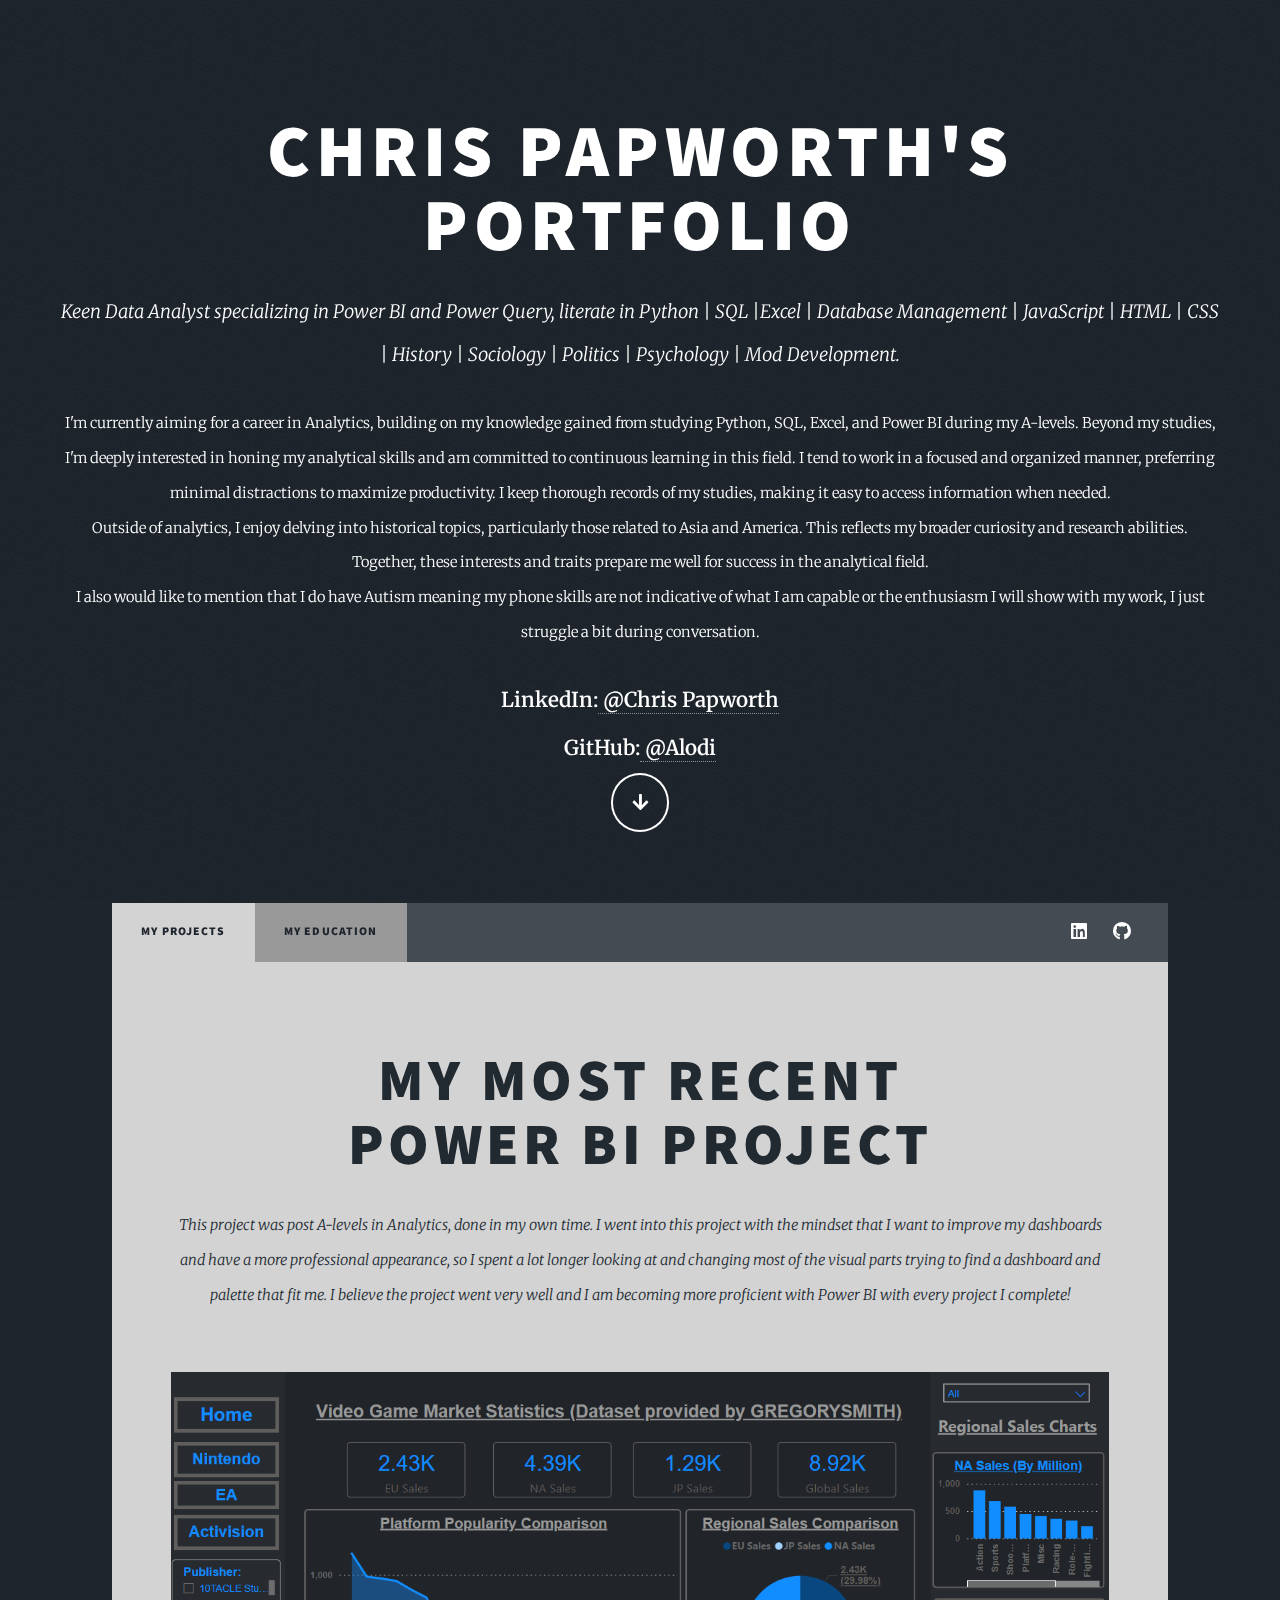
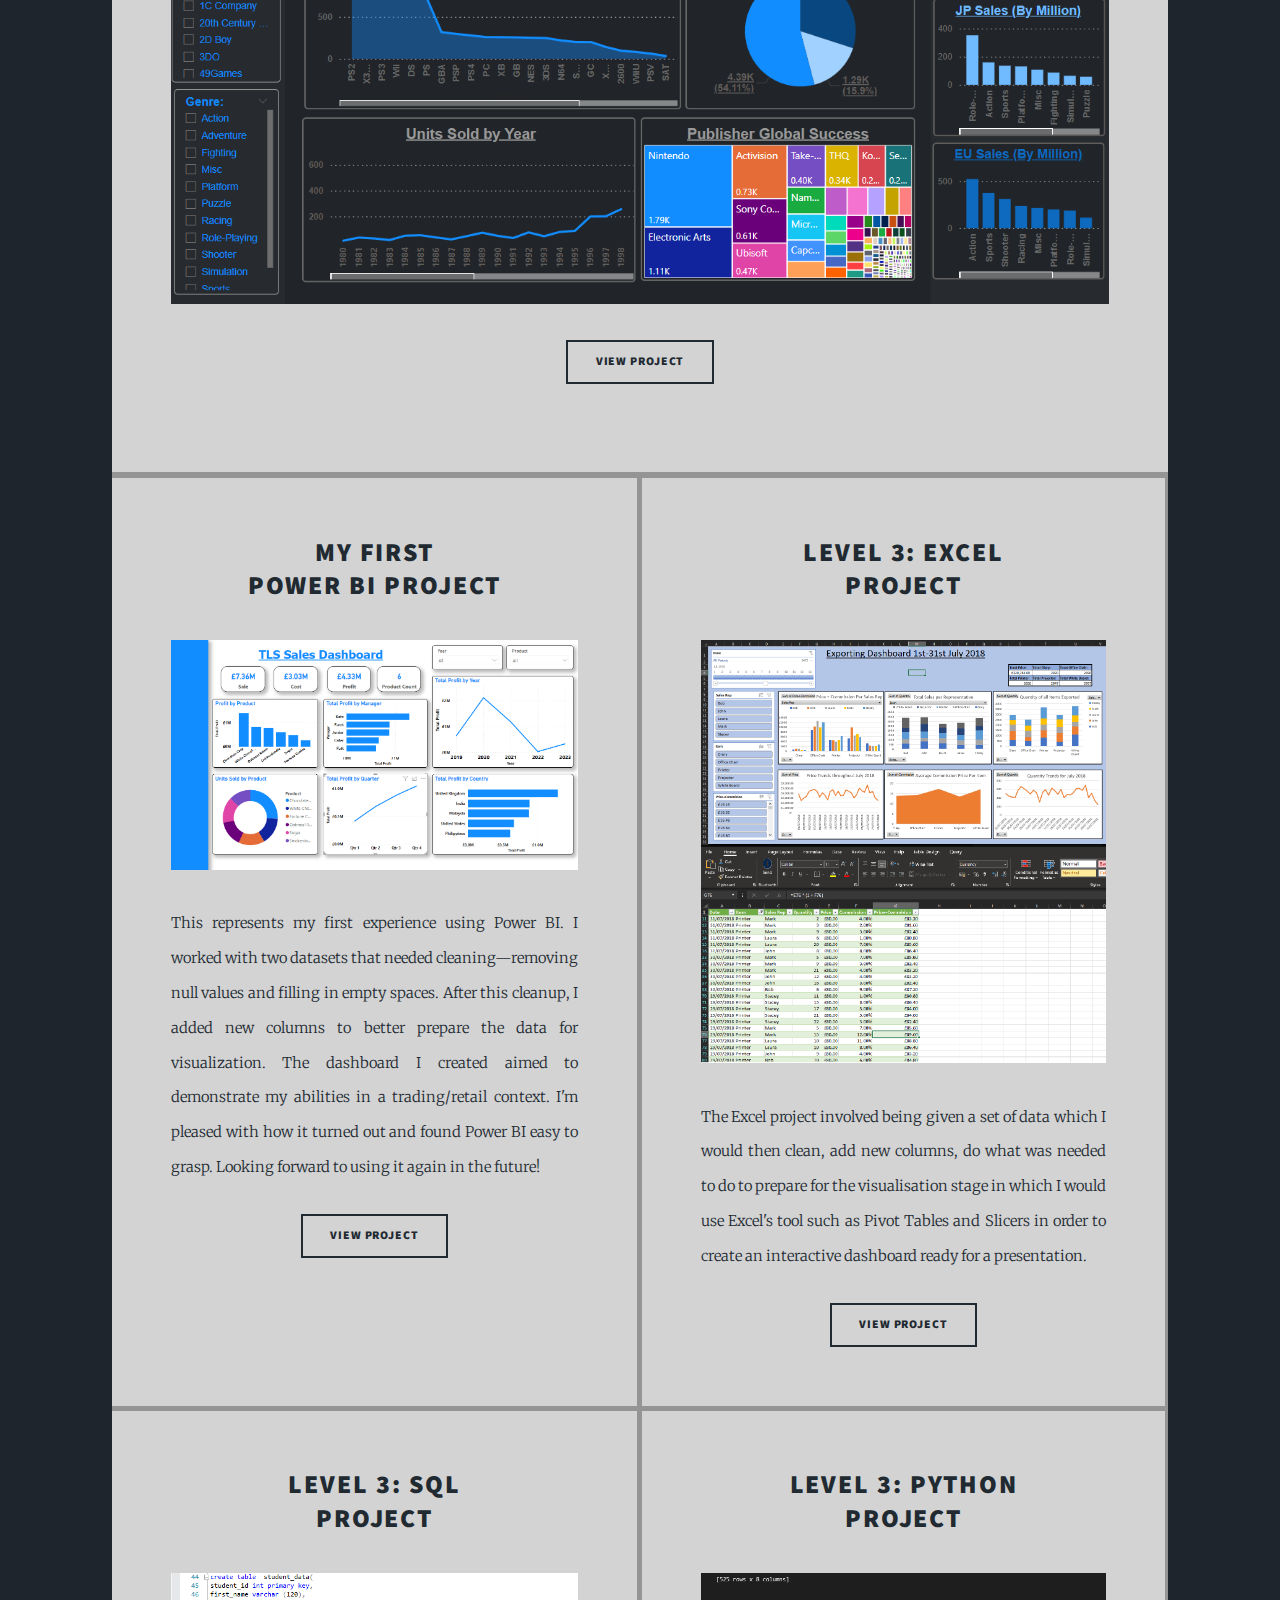
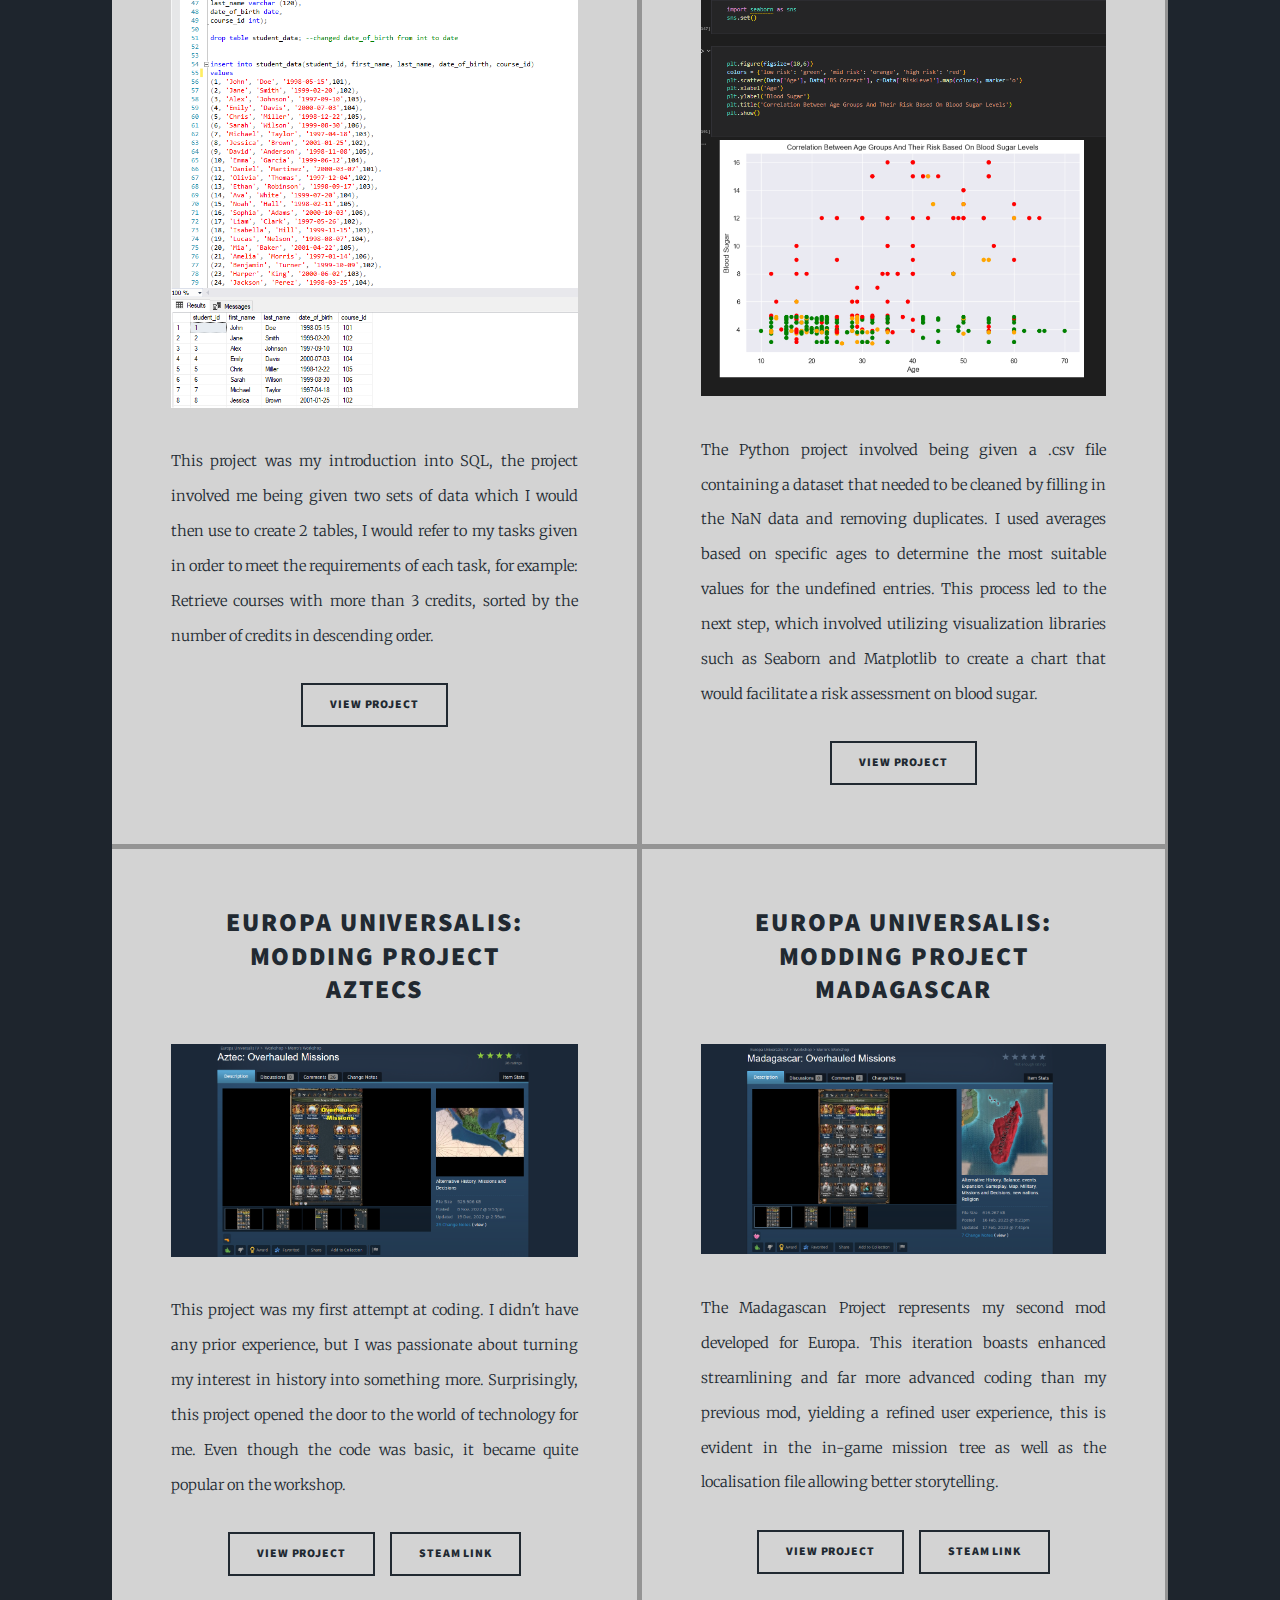
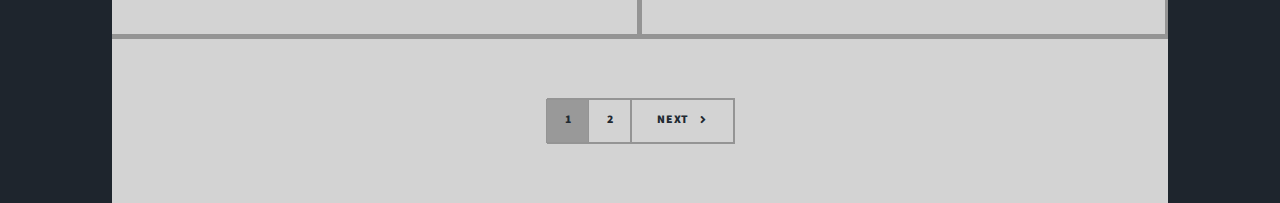
<file: index.html>
<!DOCTYPE HTML>
<html>
	<head>
		<title>Chris Papworth's Portfolio</title>
		<meta charset="utf-8" />
		<meta name="viewport" content="width=device-width, initial-scale=1, user-scalable=no" />
		<link rel="stylesheet" href="assets/css/main.css" />
		<noscript><link rel="stylesheet" href="assets/css/noscript.css" /></noscript>
	</head>
	<body class="is-preload">

		<!-- Wrapper -->
			<div id="wrapper" class="fade-in">

				<!-- Intro -->
					<div id="intro">
						<h1>Chris Papworth's Portfolio<br /></h1>
						<p>Keen Data Analyst specializing in Power BI and Power Query, literate in Python | SQL |Excel | Database Management | JavaScript | HTML | CSS | History | Sociology | Politics | Psychology | Mod Development</a>.</p>
						<style>.text-bigger {font-size: 1.2em;}</style>I'm currently aiming for a career in Analytics, building on my knowledge gained from studying Python, SQL, Excel, and Power BI during my A-levels. Beyond my studies, I'm deeply interested in honing my analytical skills and am committed to continuous learning in this field.
						I tend to work in a focused and organized manner, preferring minimal distractions to maximize productivity.
						I keep thorough records of my studies, making it easy to access information when needed.<br>
						Outside of analytics, I enjoy delving into historical topics, particularly those related to Asia and America. This reflects my broader curiosity and research abilities. Together, these interests and traits prepare me well for success in the analytical field.<br>
						I also would like to mention that I do have Autism meaning my phone skills are not indicative of what I am capable or the enthusiasm I will show with my work, I just struggle a bit during conversation.</p>
						<style>.text-bigger {font-size: 1.4em;}br {line-height: 0.2em;}</style>
						<span class="text-bigger">
							<b>LinkedIn:<a href="https://www.linkedin.com/in/chris-papworth-1a7a85291/"> @Chris Papworth</a></b>
							<b><br />GitHub:<a href="https://github.com/Alodih"> @Alodi</a></b></span>
						
						<ul class="actions">
							<li><a href="#header" class="button icon solid solo fa-arrow-down scrolly">Continue</a></li>
						</ul>
					</div>

				<!-- Header -->
					<header id="header">
						<a class="logo">Welcome to My Portfolio</a>
					</header>

				<!-- Nav -->
					<nav id="nav">
						<ul class="links">
							<li class="active"><a style="background-color: #d3d3d3;">My Projects</a></li>
							<li class="active"><a href="MyEducation.html" style="background-color: #999999;">My Education</a></li>
						</ul>
						<ul class="icons">
							<li><a href="https://www.linkedin.com/in/chris-papworth-1a7a85291/" class="icon brands fa-linkedin"><span class="label">LinkedIn</span></a></li>
							<li><a href="https://github.com/Alodih" class="icon brands fa-github"><span class="label">GitHub</span></a></li>
						</ul>
					</nav>


				<!-- Main -->
					<div id="main">

						<!-- Featured Post -->
								<article
									class="post featured" style="background-color: #d3d3d3;">
							<header class="major">
								<h2><a href=https://github.com/Alodih/POWERBIPROJECT3>MY Most Recent<br />
								Power BI Project</a></h2>
								<p>This project was post A-levels in Analytics, done in my own time. I went into this project with the mindset that I want to improve my dashboards and have a more professional appearance, so I spent a lot longer looking at and changing most of the visual parts trying to find a dashboard and palette that fit me. I believe the project went very well and I am becoming more proficient with Power BI with every project I complete!</p>
							</header>
									<a href="https://github.com/Alodih/POWERBIPROJECT3" class="image fit"><img src="images/pic18.png" alt="" /></a>
									<ul class="actions special">
										<li><a href="https://github.com/Alodih/POWERBIPROJECT3" class="button">View Project</a></li>
									</ul>
								</article>

						<!-- Posts -->
							<section class="posts chrisProjects" style="border-top: solid 6px #949494;">
								<article class="post featured" style="background-color: #d3d3d3;">
								<h2><a href=https://github.com/Alodih/Power-BI-Project1> My First<br />
								Power BI Project</a></h2>
									<a href="https://github.com/Alodih/Power-BI-Project1" class="image fit"><img src="images/pic16.png" alt="" /></a>
									<p>This represents my first experience using Power BI. I worked with two datasets that needed cleaning—removing null values and filling in empty spaces. After this cleanup, I added new columns to better prepare the data for visualization. The dashboard I created aimed to demonstrate my abilities in a trading/retail context. I'm pleased with how it turned out and found Power BI easy to grasp. Looking forward to using it again in the future!</p>
									<ul class="actions special">
										<li><a href="https://github.com/Alodih/Power-BI-Project1" class="button">View Project</a></li>
									</ul>
								</article>
								<article class="post featured" style="background-color: #d3d3d3;">
									<header>
										<h2><a href="https://github.com/Alodih/ExcelProject/blob/main/MergedFiles.xlsx">Level 3: Excel <br /> Project<br /></a></h2>
									</header>
									<a href="https://github.com/Alodih/ExcelProject/blob/main/MergedFiles.xlsx" class="image fit"><img src="images/pic12.png" alt="" /></a>
									<p>The Excel project involved being given a set of data which I would then clean, add new columns, do what was needed to do to prepare for the visualisation stage in which I would use Excel's tool such as Pivot Tables and Slicers in order to create an interactive dashboard ready for a presentation.</p>
									<ul class="actions special">
										<li><a href="https://github.com/Alodih/ExcelProject/blob/main/MergedFiles.xlsx" class="button">View Project</a></li>
									</ul>
								</article>
								<article class="post featured" style="background-color: #d3d3d3;">
									<header>
										<h2><a href="https://github.com/Alodih/SQLProject/blob/main/D5%20Project.sql">Level 3: SQL<br /> Project<br />
									</header>
									<a href="https://github.com/Alodih/SQLProject/blob/main/D5%20Project.sql" class="image fit"><img src="images/pic11.png" alt="" /></a>
									<p>This project was my introduction into SQL, the project involved me being given two sets of data which I would then use to create 2 tables, I would refer to my tasks given in order to meet the requirements of each task, for example: Retrieve courses with more than 3 credits, sorted by the number of credits in descending order. </p>
									<ul class="actions special">
										<li><a href="https://github.com/Alodih/SQLProject/blob/main/D5%20Project.sql" class="button">View Project</a></li>
									</ul>
								</article>

								<article class="post featured" style="background-color: #d3d3d3;">
									<header>
										<h2><a href="https://github.com/Alodih/PythonProject/blob/main/F7%20Python%20Visualisation.ipynb">Level 3: Python<br /> Project<br />
									</header>
									<a href="https://github.com/Alodih/PythonProject/blob/main/F7%20Python%20Visualisation.ipynb" class="image fit"><img src="images/pic10.png" alt="" /></a>
									<p>The Python project involved being given a .csv file containing a dataset that needed to be cleaned by filling in the NaN data and removing duplicates. I used averages based on specific ages to determine the most suitable values for the undefined entries. This process led to the next step, which involved utilizing visualization libraries such as Seaborn and Matplotlib to create a chart that would facilitate a risk assessment on blood sugar.</p>
									<ul class="actions special">
										<li><a href="https://github.com/Alodih/PythonProject/blob/main/F7%20Python%20Visualisation.ipynb" class="button">View Project</a></li>
									</ul>
								</article>
								<article class="post featured" style="background-color: #d3d3d3;">
									<header>
										<h2><a href="https://github.com/Alodih/AztecProject/blob/main/Aztec%20Missions.txt">Europa Universalis: Modding Project<br />Aztecs
									</header>
									<a href="https://github.com/Alodih/AztecProject/blob/main/Aztec%20Missions.txt" class="image fit"><img src="images/pic13.png" alt="" /></a>
									<p>This project was my first attempt at coding. I didn't have any prior experience, but I was passionate about turning my interest in history into something more. Surprisingly, this project opened the door to the world of technology for me. Even though the code was basic, it became quite popular on the workshop.</p>
									<ul class="actions special">
										<li><a href="https://github.com/Alodih/AztecProject/blob/main/Aztec%20Missions.txt" class="button">View Project</a></li>
										<li><a href="https://steamcommunity.com/sharedfiles/filedetails/?id=2886204431" class="button">Steam Link</a></li>
									</ul>
								</article>		
								<article class="post featured" style="background-color: #d3d3d3;">
									<header>
										<h2><a href="https://github.com/Alodih/MadagascarProject/blob/main/Malagasy_missions.txt">Europa Universalis: Modding Project<br /> Madagascar<br />
									</header>
									<a href="https://github.com/Alodih/MadagascarProject/blob/main/Malagasy_missions.txt" class="image fit"><img src="images/pic14.png" alt="" /></a>
									<p>The Madagascan Project represents my second mod developed for Europa. This iteration boasts enhanced streamlining and far more advanced coding than my previous mod, yielding a refined user experience, this is evident in the in-game mission tree as well as the localisation file allowing better storytelling.</p>
									<ul class="actions special">
										<li><a href="https://github.com/Alodih/MadagascarProject/blob/main/Malagasy_missions.txt" class="button">View Project</a></li>
										<li><a href="https://steamcommunity.com/sharedfiles/filedetails/?id=2934391741" class="button">Steam Link</a></li>
									</ul>
								</article>	

							</section>

						<!-- Footer -->
							<footer style="background-color: #d3d3d3;">
								<div class="pagination" style="border: solid 1px #949494;">
									
									<!--<a href="#" class="previous">Prev</a>-->
									<a style="background-color: #999999; border: solid 1px #949494;">1</a>
									<a href="Page 2.html" class="page active" style="background-color: #d3d3d3; border: solid 1px #949494;">2</a>
									<a href="Page 2.html" class="next" style="border: solid 1px #949494;">Next</a>
								</div>
							</footer>

					</div>


			</div>

		<!-- Scripts -->
			<script src="assets/js/jquery.min.js"></script>
			<script src="assets/js/jquery.scrollex.min.js"></script>
			<script src="assets/js/jquery.scrolly.min.js"></script>
			<script src="assets/js/browser.min.js"></script>
			<script src="assets/js/breakpoints.min.js"></script>
			<script src="assets/js/util.js"></script>
			<script src="assets/js/main.js"></script>

	</body>
</html>
</file>
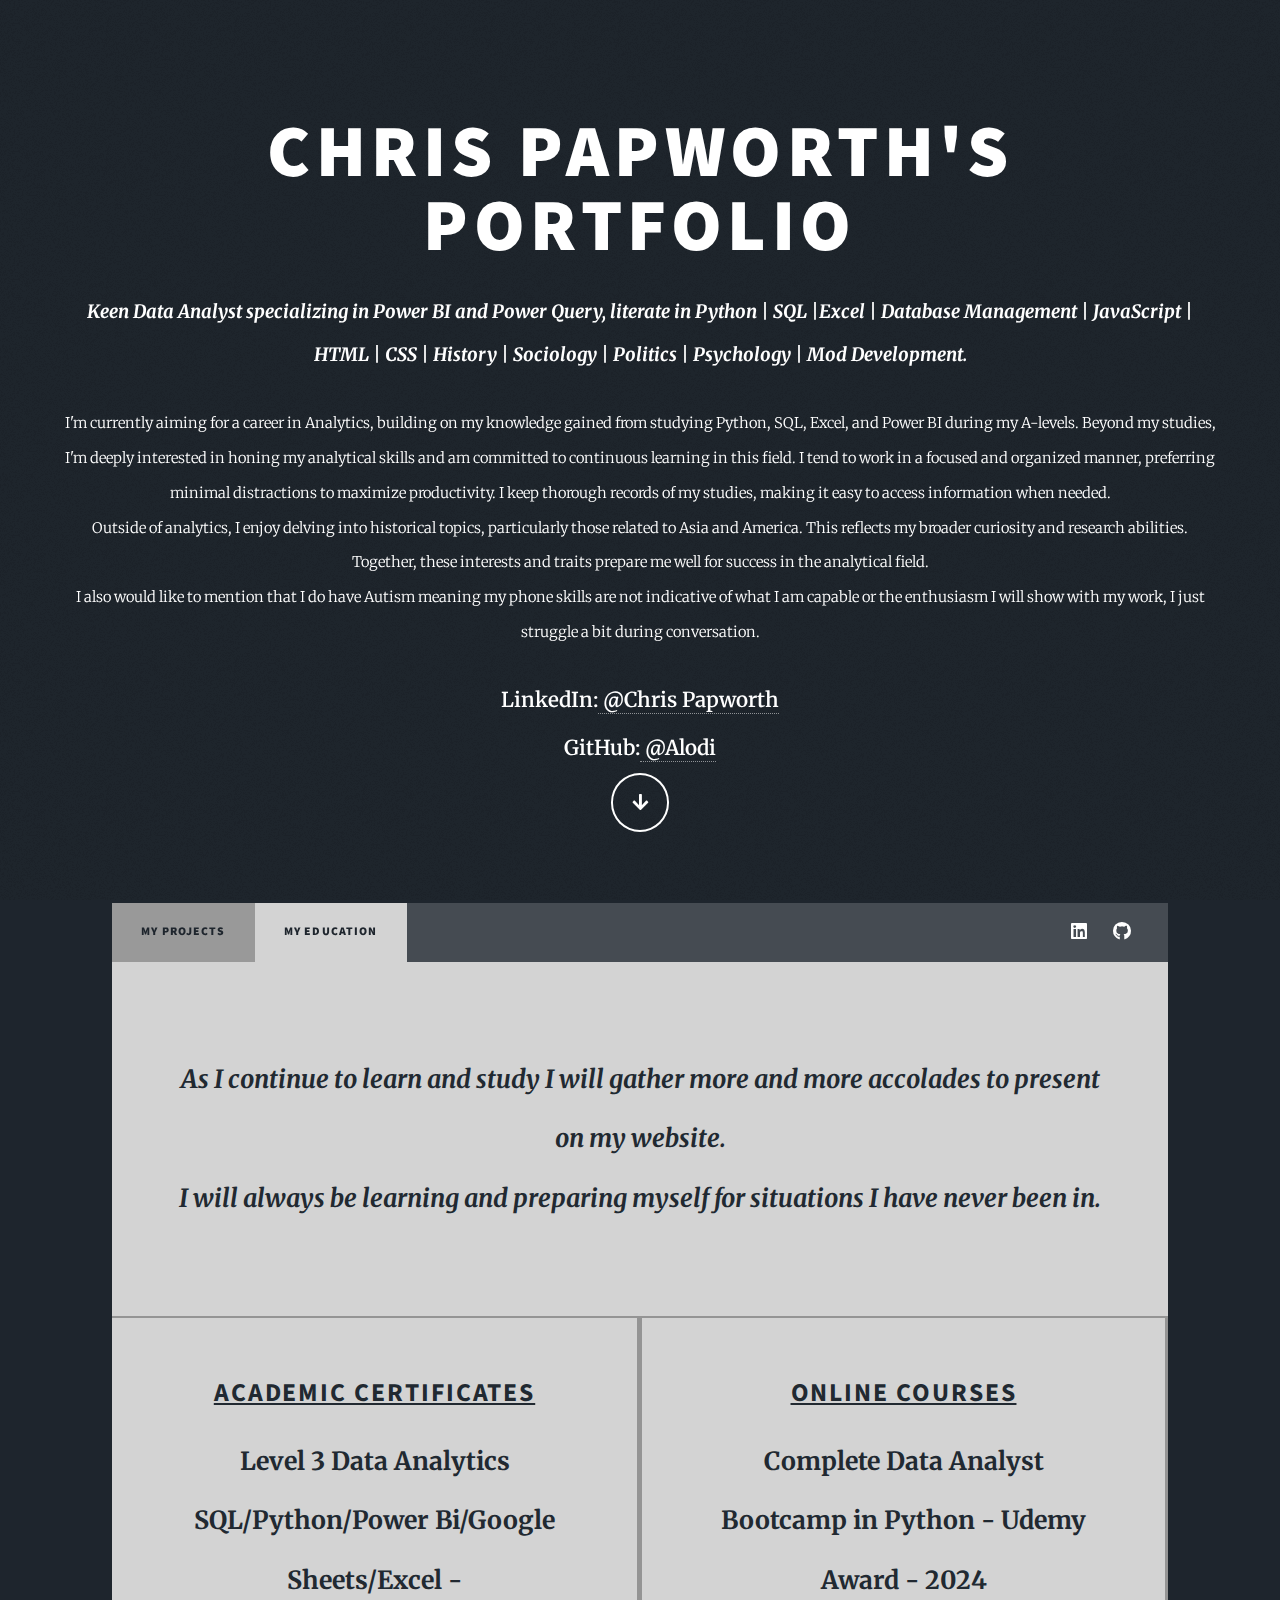
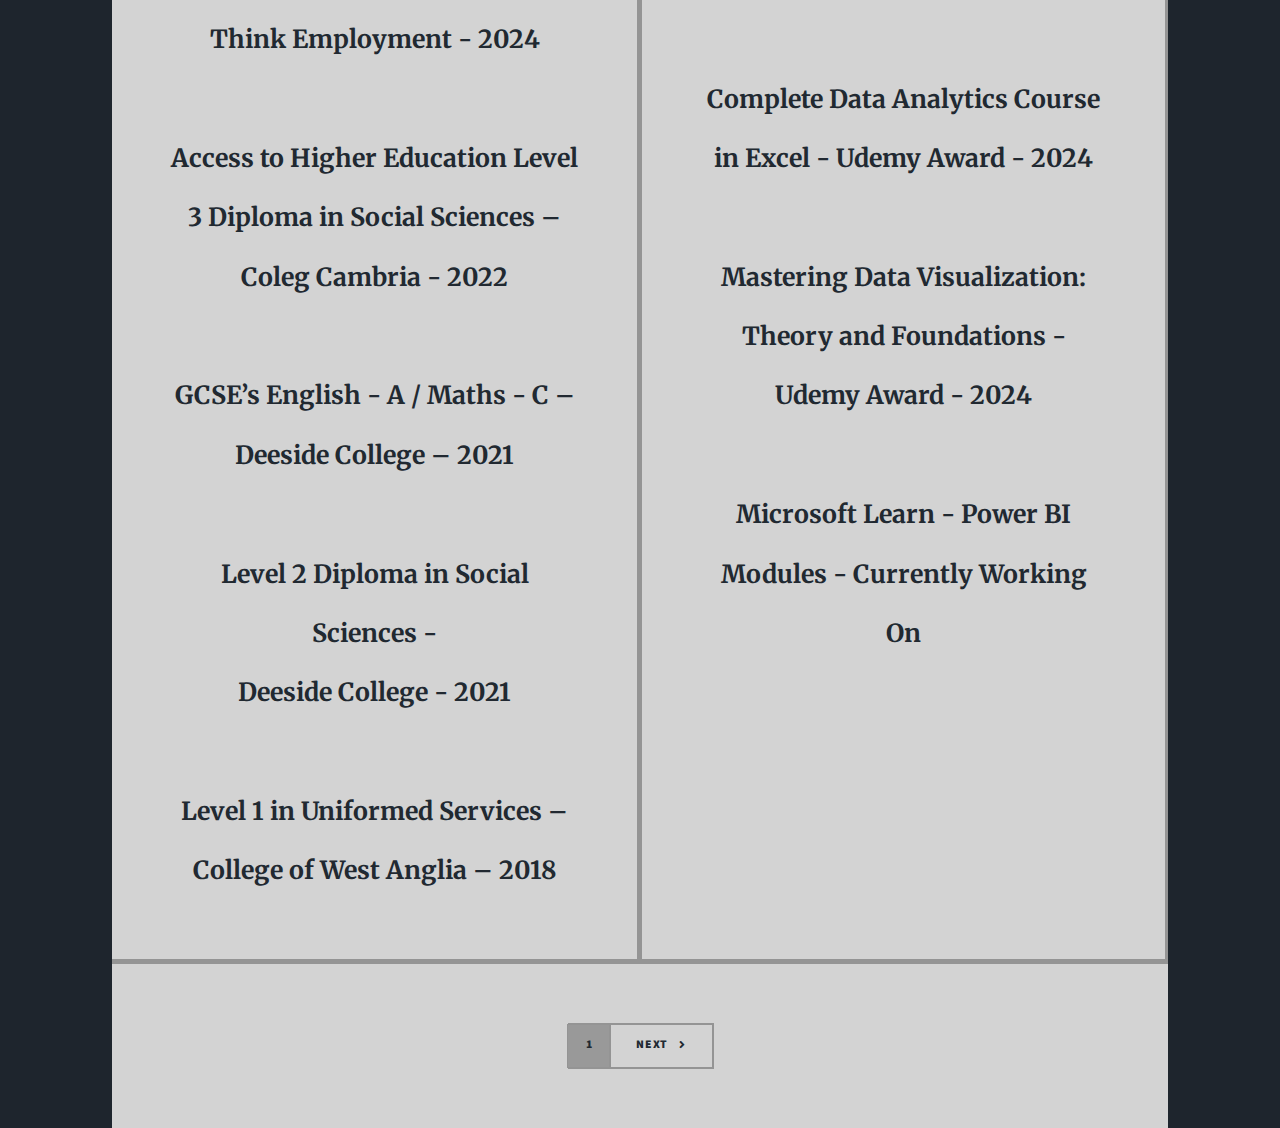
<file: MyEducation.html>
<!DOCTYPE HTML>

<html>
	<head>
		<title>Chris Papworth's Portfolio</title>
		<meta charset="utf-8" />
		<meta name="viewport" content="width=device-width, initial-scale=1, user-scalable=no" />
		<link rel="stylesheet" href="assets/css/main.css" />
		<noscript><link rel="stylesheet" href="assets/css/noscript.css" /></noscript>
	</head>
	<body class="is-preload">

		<!-- Wrapper -->
			<div id="wrapper" class="fade-in">

				<!-- Intro -->
					<div id="intro">
						<h1>Chris Papworth's Portfolio<br /></h1>
						<p>Keen Data Analyst specializing in Power BI and Power Query, literate in Python | SQL |Excel | Database Management | JavaScript | HTML | CSS | History | Sociology | Politics | Psychology | Mod Development</a>.</p>
						<style>.text-bigger {font-size: 1.2em;}</style>I'm currently aiming for a career in Analytics, building on my knowledge gained from studying Python, SQL, Excel, and Power BI during my A-levels. Beyond my studies, I'm deeply interested in honing my analytical skills and am committed to continuous learning in this field.
						I tend to work in a focused and organized manner, preferring minimal distractions to maximize productivity.
						I keep thorough records of my studies, making it easy to access information when needed.<br>
						Outside of analytics, I enjoy delving into historical topics, particularly those related to Asia and America. This reflects my broader curiosity and research abilities. Together, these interests and traits prepare me well for success in the analytical field.<br>
						I also would like to mention that I do have Autism meaning my phone skills are not indicative of what I am capable or the enthusiasm I will show with my work, I just struggle a bit during conversation.</p>
						<style>.text-bigger {font-size: 1.4em;}br {line-height: 0.2em;}</style>
						<span class="text-bigger">
							<b>LinkedIn:<a href="https://www.linkedin.com/in/chris-papworth-1a7a85291/"> @Chris Papworth</a></b>
							<b><br />GitHub:<a href="https://github.com/Alodih"> @Alodi</a></b></span>
						
						<ul class="actions">
							<li><a href="#header" class="button icon solid solo fa-arrow-down scrolly">Continue</a></li>
						</ul>
					</div>

				<!-- Header -->
					<header id="header">
						<a class="logo">Welcome to my Portfolio</a>
					</header>

				<!-- Nav -->
					<nav id="nav">
						<ul class="links">
							<li class="active"><a href="index.html" style="background-color: #999999;">My Projects</a></li>
							<li class="active"><a href="MyEducation.html" style="background-color: #d3d3d3;">My Education</a></li>
						</ul>
						<ul class="icons">
							<li><a href="https://www.linkedin.com/in/chris-papworth-1a7a85291/" class="icon brands fa-linkedin"><span class="label">LinkedIn</span></a></li>
							<li><a href="https://github.com/Alodih" class="icon brands fa-github"><span class="label">GitHub</span></a></li>
						</ul>
					</nav>

				<!-- Main -->
					<div id="main">
							<article class="post featured" style="background-color:  #d3d3d3;">
								<header>
									<style>
									  p {
									    font-weight: bold;
									    font-size: 25px; /* Adjust the size according to your preference */
									    font-style: normal; /* Remove italics */
									    text-align: center; /* Center align the text */
									  }
									</style>
									<p>
 										As I continue to learn and study I will gather more and more accolades to present on my website.<br>
  										I will always be learning and preparing myself for situations I have never been in.<br>
									</p>
								</header>
							</article>

						<!-- Posts -->
							<section class="posts chrisProjects" style="background-color: #d3d3d3;">
								<article class="post featured" style="background-color: #d3d3d3;">
									<header>
										<h2 style="font-weight: bold;"><u>Academic Certificates</u></h2>

									</header>
									<p>	Level 3 Data Analytics SQL/Python/Power Bi/Google Sheets/Excel - <br>Think Employment - 2024<br>
										<br>
										Access to Higher Education Level 3 Diploma in Social Sciences – <br>Coleg Cambria - 2022<br>
										<br>
										GCSE’s English - A / Maths - C – <br>Deeside College – 2021<br>
										<br>
										Level 2 Diploma in Social Sciences - <br>Deeside College - 2021<br>
										<br>
										Level 1 in Uniformed Services – <br>College of West Anglia – 2018<br>
										</p>
								</article>
								<article style="font-weight: bold;" class="post featured" style="background-color: #d3d3d3;">
									<header>
									<h2 style="font-weight: bold;"><u>Online Courses</u></h2>
									</header>
										
									<p>	Complete Data Analyst Bootcamp in Python - Udemy Award - 2024<br>
									<br>
										Complete Data Analytics Course in Excel - Udemy Award - 2024<br>
									<br>
										Mastering Data Visualization: Theory and Foundations -<br> Udemy Award - 2024<br>
									<br>	
										Microsoft Learn - Power BI Modules - Currently Working On<br>
									</p>
									
								</article>
							</section>

						<!-- Footer -->
							<footer style="background-color: #d3d3d3;">
								<div class="pagination" style="border: solid 1px #949494;">
									
									<!--<a href="#" class="previous">Prev</a>-->
									<a style="background-color: #999999; border: solid 1px #949494;">1</a>
									<a href="#" class="next" style="border: solid 1px #949494;">Next</a>
								</div>
							</footer>

					</div>


			</div>

		<!-- Scripts -->
			<script src="assets/js/jquery.min.js"></script>
			<script src="assets/js/jquery.scrollex.min.js"></script>
			<script src="assets/js/jquery.scrolly.min.js"></script>
			<script src="assets/js/browser.min.js"></script>
			<script src="assets/js/breakpoints.min.js"></script>
			<script src="assets/js/util.js"></script>
			<script src="assets/js/main.js"></script>

	</body>
	
</html>
</file>
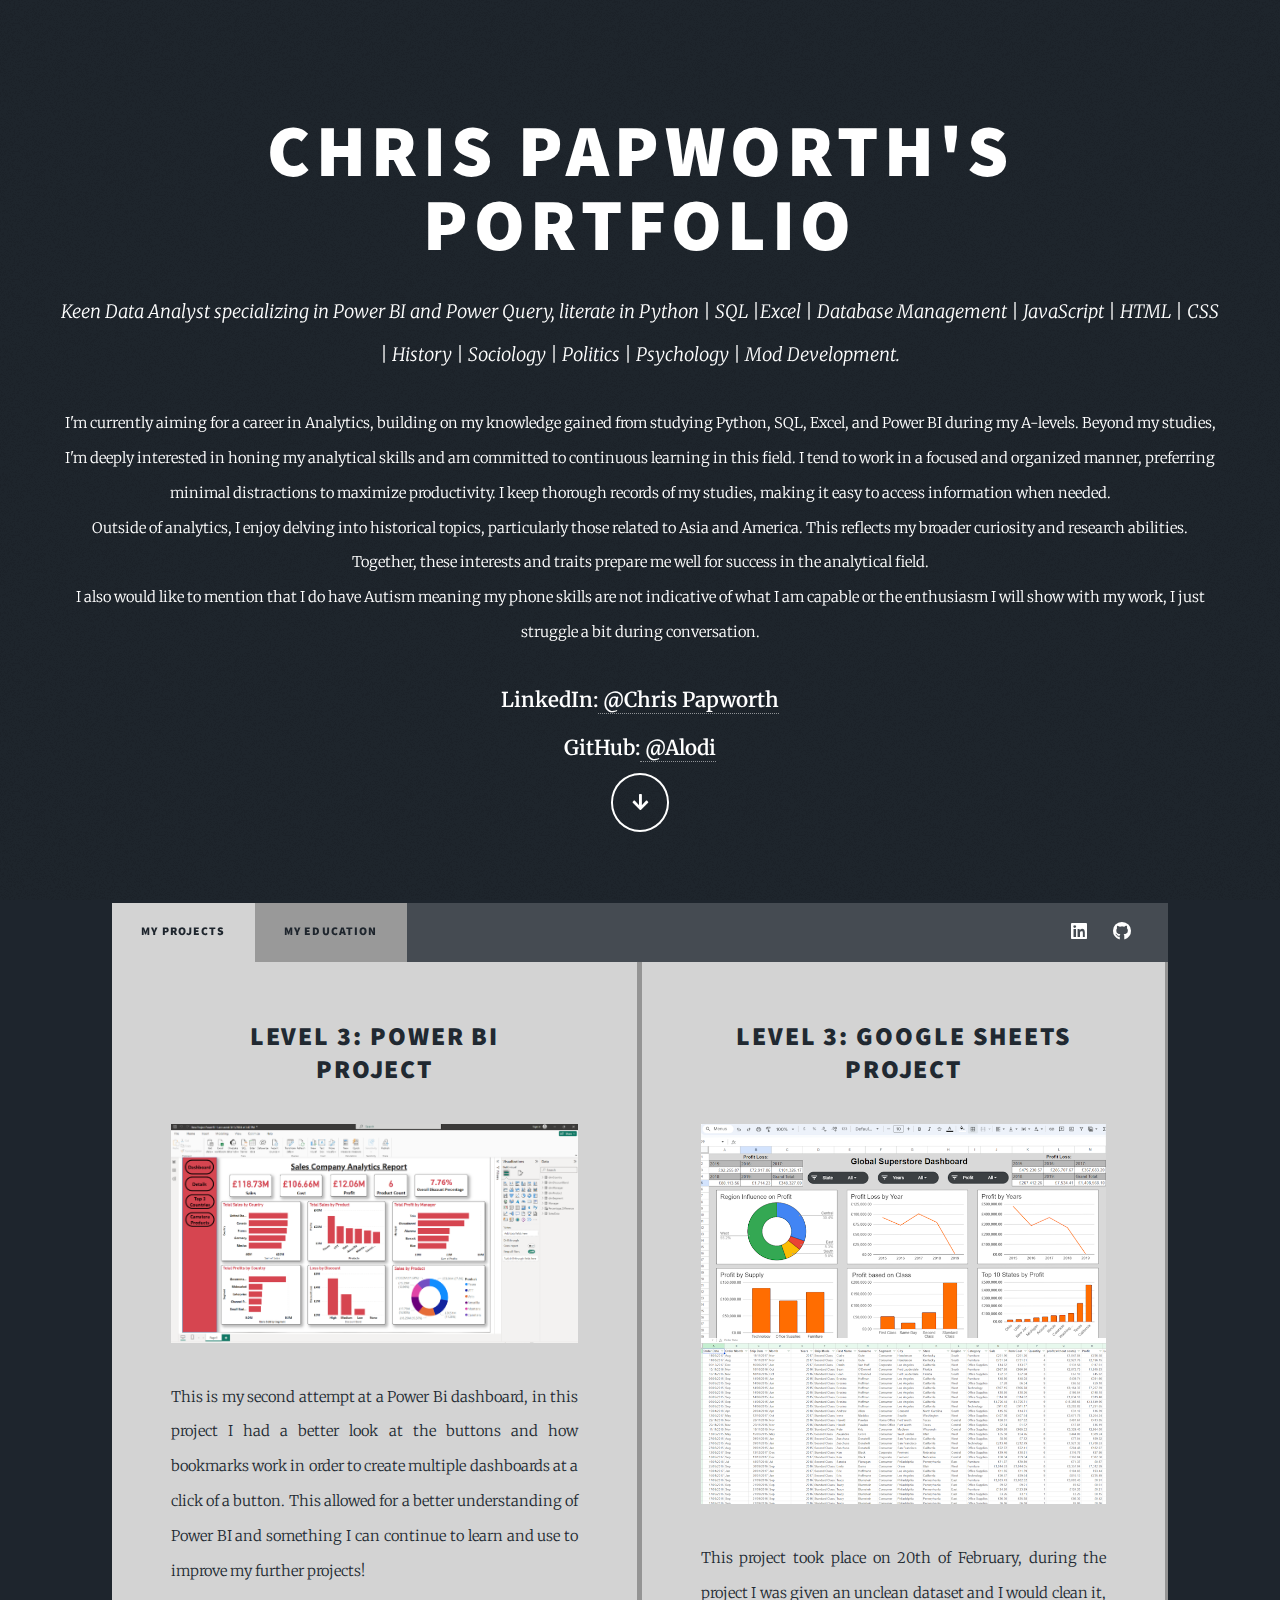
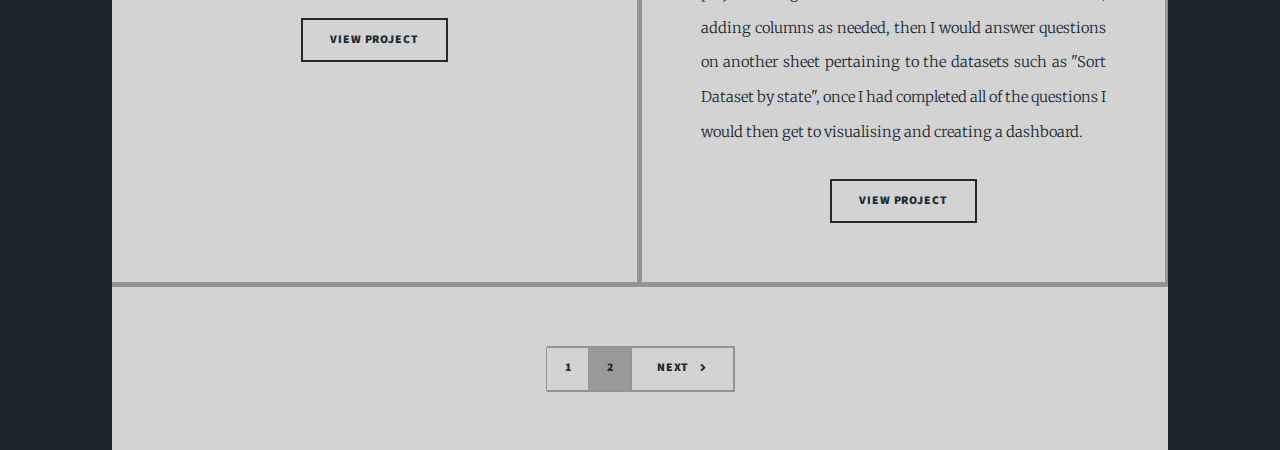
<file: Page 2.html>
<!DOCTYPE HTML>
<html>
	<head>
		<title>Chris Papworth's Portfolio</title>
		<meta charset="utf-8" />
		<meta name="viewport" content="width=device-width, initial-scale=1, user-scalable=no" />
		<link rel="stylesheet" href="assets/css/main.css" />
		<noscript><link rel="stylesheet" href="assets/css/noscript.css" /></noscript>
	</head>
	<body class="is-preload">

		<!-- Wrapper -->
			<div id="wrapper" class="fade-in">

				<!-- Intro -->
					<div id="intro">
						<h1>Chris Papworth's Portfolio<br /></h1>
						<p>Keen Data Analyst specializing in Power BI and Power Query, literate in Python | SQL |Excel | Database Management | JavaScript | HTML | CSS | History | Sociology | Politics | Psychology | Mod Development</a>.</p>
						<style>.text-bigger {font-size: 1.2em;}</style>I'm currently aiming for a career in Analytics, building on my knowledge gained from studying Python, SQL, Excel, and Power BI during my A-levels. Beyond my studies, I'm deeply interested in honing my analytical skills and am committed to continuous learning in this field.
						I tend to work in a focused and organized manner, preferring minimal distractions to maximize productivity.
						I keep thorough records of my studies, making it easy to access information when needed.<br>
						Outside of analytics, I enjoy delving into historical topics, particularly those related to Asia and America. This reflects my broader curiosity and research abilities. Together, these interests and traits prepare me well for success in the analytical field.<br>
						I also would like to mention that I do have Autism meaning my phone skills are not indicative of what I am capable or the enthusiasm I will show with my work, I just struggle a bit during conversation.</p>
						<style>.text-bigger {font-size: 1.4em;}br {line-height: 0.2em;}</style>
						<span class="text-bigger">
							<b>LinkedIn:<a href="https://www.linkedin.com/in/chris-papworth-1a7a85291/"> @Chris Papworth</a></b>
							<b><br />GitHub:<a href="https://github.com/Alodih"> @Alodi</a></b></span>
						
						<ul class="actions">
							<li><a href="#header" class="button icon solid solo fa-arrow-down scrolly">Continue</a></li>
						</ul>
					</div>

				<!-- Header -->
					<header id="header">
						<a class="logo">Welcome to My Portfolio</a>
					</header>

				<!-- Nav -->
					<nav id="nav">
						<ul class="links">
							<li class="active"><a href="index.html" style="background-color: #d3d3d3;">My Projects</a></li>
							<li class="active"><a href="MyEducation.html" style="background-color: #999999;">My Education</a></li>
						</ul>
						<ul class="icons">
							<li><a href="https://www.linkedin.com/in/chris-papworth-1a7a85291/" class="icon brands fa-linkedin"><span class="label">LinkedIn</span></a></li>
							<li><a href="https://github.com/Alodih" class="icon brands fa-github"><span class="label">GitHub</span></a></li>
						</ul>
					</nav>

					<div id="main">
				
						<!-- Posts -->
							<section class="posts chrisProjects" style="background-color: #d3d3d3;" style="border-top: solid 6px #949494;">
								<article class="post featured" style="background-color: #d3d3d3;">
									<header>
										<h2><a href="https://github.com/Alodih/PowerbiProject2">Level 3: Power BI<br /> Project<br />
									</header>
									<a href="https://github.com/Alodih/PowerbiProject2" class="image fit"><img src="images/pg17.png" alt="" /></a>
									<p>This is my second attempt at a Power Bi dashboard, in this project I had a better look at the buttons and how bookmarks work in order to create multiple dashboards at a click of a button. This allowed for a better understanding of Power BI and something I can continue to learn and use to improve my further projects!</p>
									<ul class="actions special">
										<li><a href="https://github.com/Alodih/PowerbiProject2" class="button">View Project</a></li>
									</ul>
								</article>
								<article class="post featured" style="background-color: #d3d3d3;">
									<header>
										<h2><a href="https://github.com/Alodih/GoogleSheetsProject/blob/main/Retail%20dataset%20of%20a%20global%20superstore.xlsx">Level 3: Google Sheets<br /> Project<br />
									</header>
									<a href="https://github.com/Alodih/GoogleSheetsProject/blob/main/Retail%20dataset%20of%20a%20global%20superstore.xlsx" class="image fit"><img src="images/pic15.png" alt="" /></a>
									<p>This project took place on 20th of February, during the project I was given an unclean dataset and I would clean it, adding columns as needed, then I would answer questions on another sheet pertaining to the datasets such as "Sort Dataset by state", once I had completed all of the questions I would then get to visualising and creating a dashboard.</p>
									<ul class="actions special">
										<li><a href="https://github.com/Alodih/GoogleSheetsProject/blob/main/Retail%20dataset%20of%20a%20global%20superstore.xlsx" class="button">View Project</a></li>
									</ul>
								</article>
								</article>


							</section>


						<!-- Footer -->
							<footer style="background-color: #d3d3d3;">
								<div class="pagination" style="border: solid 1px #949494;">
									
									<!--<a href="#" class="previous">Prev</a>-->
									<a href="index.html"style="background-color: #d3d3d3; border: solid 1px #949494;">1</a>
									<a class="page active" style="background-color: #999999; border: solid 1px #949494;">2</a>
									<a href="index.html" class="next" style="border: solid 1px #949494;">Next</a>
								</div>
							</footer>

					</div>


			</div>

		<!-- Scripts -->
			<script src="assets/js/jquery.min.js"></script>
			<script src="assets/js/jquery.scrollex.min.js"></script>
			<script src="assets/js/jquery.scrolly.min.js"></script>
			<script src="assets/js/browser.min.js"></script>
			<script src="assets/js/breakpoints.min.js"></script>
			<script src="assets/js/util.js"></script>
			<script src="assets/js/main.js"></script>

	</body>
</html>
</file>
<file: assets/css/main.css>
@import url(fontawesome-all.min.css);
@import url("https://fonts.googleapis.com/css?family=Merriweather:300,700,300italic,700italic|Source+Sans+Pro:900");


html, body, div, span, applet, object,
iframe, h1, h2, h3, h4, h5, h6, p, blockquote,
pre, a, abbr, acronym, address, big, cite,
code, del, dfn, em, img, ins, kbd, q, s, samp,
small, strike, strong, sub, sup, tt, var, b,
u, i, center, dl, dt, dd, ol, ul, li, fieldset,
form, label, legend, table, caption, tbody,
tfoot, thead, tr, th, td, article, aside,
canvas, details, embed, figure, figcaption,
footer, header, hgroup, menu, nav, output, ruby,
section, summary, time, mark, audio, video {
	margin: 0;
	padding: 0;
	border: 0;
	font-size: 100%;
	font: inherit;
	vertical-align: baseline;}

article, aside, details, figcaption, figure,
footer, header, hgroup, menu, nav, section {
	display: block;}

body {
	line-height: 1;
}

ol, ul {
	list-style: none;
}

blockquote, q {
	quotes: none;
}

	blockquote:before, blockquote:after, q:before, q:after {
		content: '';
		content: none;
	}

table {
	border-collapse: collapse;
	border-spacing: 0;
}

body {
	-webkit-text-size-adjust: none;
}

mark {
	background-color: transparent;
	color: inherit;
}

input::-moz-focus-inner {
	border: 0;
	padding: 0;
	padding-left: 0px;
 	padding-right: 0px;
 	display: flex;
}

input, select, textarea {
	-moz-appearance: none;
	-webkit-appearance: none;
	-ms-appearance: none;
	appearance: none;
}

/* Basic */

	@-ms-viewport {
		width: device-width;
	}

	body {
		-ms-overflow-style: scrollbar;
	}

	@media screen and (max-width: 480px) {

		html, body {
			min-width: 320px;
		}

	}

	html {
		box-sizing: border-box;
	}

	*, *:before, *:after {
		box-sizing: inherit;
	}

	body {
		background-color: #1e252d;
	}

		body.is-preload *, body.is-preload *:before, body.is-preload *:after {
			-moz-animation: none !important;
			-webkit-animation: none !important;
			-ms-animation: none !important;
			animation: none !important;
			-moz-transition: none !important;
			-webkit-transition: none !important;
			-ms-transition: none !important;
			transition: none !important;
		}

/* Type */

	html {
		font-size: 16pt;
	}

		@media screen and (max-width: 1680px) {

			html {
				font-size: 12pt;
			}

		}

		@media screen and (max-width: 1280px) {

			html {
				font-size: 11pt;
			}

		}

		@media screen and (max-width: 360px) {

			html {
				font-size: 10pt;
			}

		}

	body {
		color: #212931;
	}

	body, input, select, textarea {
		font-family: "Merriweather", Georgia, serif;
		font-weight: 300;
		font-size: 1rem;
		line-height: 2.375;
	}

	a {
		-moz-transition: color 0.2s ease-in-out, background-color 0.2s ease-in-out, border-color 0.2s ease-in-out, box-shadow 0.2s ease-in-out;
		-webkit-transition: color 0.2s ease-in-out, background-color 0.2s ease-in-out, border-color 0.2s ease-in-out, box-shadow 0.2s ease-in-out;
		-ms-transition: color 0.2s ease-in-out, background-color 0.2s ease-in-out, border-color 0.2s ease-in-out, box-shadow 0.2s ease-in-out;
		transition: color 0.2s ease-in-out, background-color 0.2s ease-in-out, border-color 0.2s ease-in-out, box-shadow 0.2s ease-in-out;
		border-bottom: dotted 1px;
		text-decoration: none;
	}

		a:hover {
			border-bottom-color: transparent;
		}

	strong, b {
		font-weight: 600;
	}

	em, i {
		font-style: italic;
	}

	p {
		text-align: justify;
		margin: 0 0 2rem 0;
	}

	h1, h2, h3, h4, h5, h6 {
		font-family: "Source Sans Pro", Helvetica, sans-serif;
		font-weight: 900;
		line-height: 1.5;
		letter-spacing: 0.075em;
		text-transform: uppercase;
		margin: 0 0 1rem 0;
	}

		h1 a, h2 a, h3 a, h4 a, h5 a, h6 a {
			border-bottom: 0;
			color: inherit;
			text-decoration: none;
		}

	h1 {
		font-size: 4rem;
		line-height: 1.1;
		margin: 0 0 2rem 0;
	}

	h2 {
		font-size: 1.75rem;
		line-height: 1.3;
		margin: 0 0 1.5rem 0;
	}

	h3 {
		font-size: 1.25rem;
		margin: 0 0 1.5rem 0;
	}

	h4 {
		font-size: 1rem;
	}

	h5 {
		font-size: 0.9rem;
	}

	h6 {
		font-size: 0.8rem;
	}

	sub {
		font-size: 0.8rem;
		position: relative;
		top: 0.5rem;
	}

	sup {
		font-size: 0.8rem;
		position: relative;
		top: -0.5rem;
	}

	blockquote {
		border-left: solid 4px;
		font-style: italic;
		margin: 0 0 2rem 0;
		padding: 0.5rem 0 0.5rem 2rem;
	}

	code {
		border: solid 2px;
		font-family: "Courier New", monospace;
		font-size: 0.9rem;
		margin: 0 0.25rem;
		padding: 0.25rem 0.65rem;
	}

	pre {
		-webkit-overflow-scrolling: touch;
		font-family: "Courier New", monospace;
		font-size: 0.9rem;
		margin: 0 0 2rem 0;
	}

		pre code {
			display: block;
			line-height: 1.75;
			padding: 1rem 1.5rem;
			overflow-x: auto;
		}

	hr {
		border: 0;
		border-bottom: solid 2px;
		margin: 3rem 0;
	}

		hr.major {
			margin: 5rem 0;
		}

	.align-left {
		text-align: left;
	}

	.align-center {
		text-align: center;
	}

	.align-right {
		text-align: right;
	}

	input, select, textarea {
		color: #212931;
	}

	a {
		color: #212931;
		border-bottom-color: rgba(33, 41, 49, 0.5);
	}

		a:hover {
			border-bottom-color: transparent;
			color: #18bfef !important;
		}

	strong, b {
		color: #212931;
	}

	h1, h2, h3, h4, h5, h6 {
		color: #212931;
	}

	blockquote {
		border-left-color: #eeeeee;
	}

	code {
		background: rgba(220, 220, 220, 0.25);
		border-color: #eeeeee;
	}

	hr {
		border-bottom-color: #eeeeee;
	}

/* Row */

	.row {
		display: flex;
		flex-wrap: wrap;
		box-sizing: border-box;
		align-items: stretch;
	}

		.row > * {
			box-sizing: border-box;
		}

		.row.gtr-uniform > * > :last-child {
			margin-bottom: 0;
		}

		.row.aln-left {
			justify-content: flex-start;
		}

		.row.aln-center {
			justify-content: center;
		}

		.row.aln-right {
			justify-content: flex-end;
		}

		.row.aln-top {
			align-items: flex-start;
		}

		.row.aln-middle {
			align-items: center;
		}

		.row.aln-bottom {
			align-items: flex-end;
		}

		.row > .imp {
			order: -1;
		}

		.row > .col-1 {
			width: 8.33333%;
		}

		.row > .off-1 {
			margin-left: 8.33333%;
		}

		.row > .col-2 {
			width: 16.66667%;
		}

		.row > .off-2 {
			margin-left: 16.66667%;
		}

		.row > .col-3 {
			width: 25%;
		}

		.row > .off-3 {
			margin-left: 25%;
		}

		.row > .col-4 {
			width: 33.33333%;
		}

		.row > .off-4 {
			margin-left: 33.33333%;
		}

		.row > .col-5 {
			width: 41.66667%;
		}

		.row > .off-5 {
			margin-left: 41.66667%;
		}

		.row > .col-6 {
			width: 50%;
		}

		.row > .off-6 {
			margin-left: 50%;
		}

		.row > .col-7 {
			width: 58.33333%;
		}

		.row > .off-7 {
			margin-left: 58.33333%;
		}

		.row > .col-8 {
			width: 66.66667%;
		}

		.row > .off-8 {
			margin-left: 66.66667%;
		}

		.row > .col-9 {
			width: 75%;
		}

		.row > .off-9 {
			margin-left: 75%;
		}

		.row > .col-10 {
			width: 83.33333%;
		}

		.row > .off-10 {
			margin-left: 83.33333%;
		}

		.row > .col-11 {
			width: 91.66667%;
		}

		.row > .off-11 {
			margin-left: 91.66667%;
		}

		.row > .col-12 {
			width: 100%;
		}

		.row > .off-12 {
			margin-left: 100%;
		}

		.row.gtr-0 {
			margin-top: 0;
			margin-left: 0rem;
		}

			.row.gtr-0 > * {
				padding: 0 0 0 0rem;
			}

			.row.gtr-0.gtr-uniform {
				margin-top: 0rem;
			}

				.row.gtr-0.gtr-uniform > * {
					padding-top: 0rem;
				}

		.row.gtr-25 {
			margin-top: 0;
			margin-left: -0.375rem;
		}

			.row.gtr-25 > * {
				padding: 0 0 0 0.375rem;
			}

			.row.gtr-25.gtr-uniform {
				margin-top: -0.375rem;
			}

				.row.gtr-25.gtr-uniform > * {
					padding-top: 0.375rem;
				}

		.row.gtr-50 {
			margin-top: 0;
			margin-left: -0.75rem;
		}

			.row.gtr-50 > * {
				padding: 0 0 0 0.75rem;
			}

			.row.gtr-50.gtr-uniform {
				margin-top: -0.75rem;
			}

				.row.gtr-50.gtr-uniform > * {
					padding-top: 0.75rem;
				}

		.row {
			margin-top: 0;
			margin-left: -1.5rem;
		}

			.row > * {
				padding: 0 0 0 1.5rem;
			}

			.row.gtr-uniform {
				margin-top: -1.5rem;
			}

				.row.gtr-uniform > * {
					padding-top: 1.5rem;
				}

		.row.gtr-150 {
			margin-top: 0;
			margin-left: -2.25rem;
		}

			.row.gtr-150 > * {
				padding: 0 0 0 2.25rem;
			}

			.row.gtr-150.gtr-uniform
				margin-top: -2.25rem;
			}

				.row.gtr-150.gtr-uniform > * {
					padding-top: 2.25rem;
				}

		.row.gtr-200 {
			margin-top: 0;
			margin-left: -3rem;
		}

			.row.gtr-200 > * {
				padding: 0 0 0 3rem;
			}

			.row.gtr-200.gtr-uniform {
				margin-top: -3rem;
			}

				.row.gtr-200.gtr-uniform > * {
					padding-top: 3rem;
				}

		@media screen and (max-width: 1680px) {

			.row {
				display: flex;
				flex-wrap: wrap;
				box-sizing: border-box;
				align-items: stretch;
			}

				.row > * {
					box-sizing: border-box;
				}

				.row.gtr-uniform > * > :last-child {
					margin-bottom: 0;
				}

				.row.aln-left {
					justify-content: flex-start;
				}

				.row.aln-center {
					justify-content: center;
				}

				.row.aln-right {
					justify-content: flex-end;
				}

				.row.aln-top {
					align-items: flex-start;
				}

				.row.aln-middle {
					align-items: center;
				}

				.row.aln-bottom {
					align-items: flex-end;
				}

				.row > .imp-xlarge {
					order: -1;
				}

				.row > .col-1-xlarge {
					width: 8.33333%;
				}

				.row > .off-1-xlarge {
					margin-left: 8.33333%;
				}

				.row > .col-2-xlarge {
					width: 16.66667%;
				}

				.row > .off-2-xlarge {
					margin-left: 16.66667%;
				}

				.row > .col-3-xlarge {
					width: 25%;
				}

				.row > .off-3-xlarge {
					margin-left: 25%;
				}

				.row > .col-4-xlarge {
					width: 33.33333%;
				}

				.row > .off-4-xlarge {
					margin-left: 33.33333%;
				}

				.row > .col-5-xlarge {
					width: 41.66667%;
				}

				.row > .off-5-xlarge {
					margin-left: 41.66667%;
				}

				.row > .col-6-xlarge {
					width: 50%;
				}

				.row > .off-6-xlarge {
					margin-left: 50%;
				}

				.row > .col-7-xlarge {
					width: 58.33333%;
				}

				.row > .off-7-xlarge {
					margin-left: 58.33333%;
				}

				.row > .col-8-xlarge {
					width: 66.66667%;
				}

				.row > .off-8-xlarge {
					margin-left: 66.66667%;
				}

				.row > .col-9-xlarge {
					width: 75%;
				}

				.row > .off-9-xlarge {
					margin-left: 75%;
				}

				.row > .col-10-xlarge {
					width: 83.33333%;
				}

				.row > .off-10-xlarge {
					margin-left: 83.33333%;
				}

				.row > .col-11-xlarge {
					width: 91.66667%;
				}

				.row > .off-11-xlarge {
					margin-left: 91.66667%;
				}

				.row > .col-12-xlarge {
					width: 100%;
				}

				.row > .off-12-xlarge {
					margin-left: 100%;
				}

				.row.gtr-0 {
					margin-top: 0;
					margin-left: 0rem;
				}

					.row.gtr-0 > * {
						padding: 0 0 0 0rem;
					}

					.row.gtr-0.gtr-uniform {
						margin-top: 0rem;
					}

						.row.gtr-0.gtr-uniform > * {
							padding-top: 0rem;
						}

				.row.gtr-25 {
					margin-top: 0;
					margin-left: -0.375rem;
				}

					.row.gtr-25 > * {
						padding: 0 0 0 0.375rem;
					}

					.row.gtr-25.gtr-uniform {
						margin-top: -0.375rem;
					}

						.row.gtr-25.gtr-uniform > * {
							padding-top: 0.375rem;
						}

				.row.gtr-50 {
					margin-top: 0;
					margin-left: -0.75rem;
				}

					.row.gtr-50 > * {
						padding: 0 0 0 0.75rem;
					}

					.row.gtr-50.gtr-uniform {
						margin-top: -0.75rem;
					}

						.row.gtr-50.gtr-uniform > * {
							padding-top: 0.75rem;
						}

				.row {
					margin-top: 0;
					margin-left: -1.5rem;
				}

					.row > * {
						padding: 0 0 0 1.5rem;
					}

					.row.gtr-uniform {
						margin-top: -1.5rem;
					}

						.row.gtr-uniform > * {
							padding-top: 1.5rem;
						}

				.row.gtr-150 {
					margin-top: 0;
					margin-left: -2.25rem;
				}

					.row.gtr-150 > * {
						padding: 0 0 0 2.25rem;
					}

					.row.gtr-150.gtr-uniform {
						margin-top: -2.25rem;
					}

						.row.gtr-150.gtr-uniform > * {
							padding-top: 2.25rem;
						}

				.row.gtr-200 {
					margin-top: 0;
					margin-left: -3rem;
				}

					.row.gtr-200 > * {
						padding: 0 0 0 3rem;
					}

					.row.gtr-200.gtr-uniform {
						margin-top: -3rem;
					}

						.row.gtr-200.gtr-uniform > * {
							padding-top: 3rem;
						}

		}

		@media screen and (max-width: 1280px) {

			.row {
				display: flex;
				flex-wrap: wrap;
				box-sizing: border-box;
				align-items: stretch;
			}

				.row > * {
					box-sizing: border-box;
				}

				.row.gtr-uniform > * > :last-child {
					margin-bottom: 0;
				}

				.row.aln-left {
					justify-content: flex-start;
				}

				.row.aln-center {
					justify-content: center;
				}

				.row.aln-right {
					justify-content: flex-end;
				}

				.row.aln-top {
					align-items: flex-start;
				}

				.row.aln-middle {
					align-items: center;
				}

				.row.aln-bottom {
					align-items: flex-end;
				}

				.row > .imp-large {
					order: -1;
				}

				.row > .col-1-large {
					width: 8.33333%;
				}

				.row > .off-1-large {
					margin-left: 8.33333%;
				}

				.row > .col-2-large {
					width: 16.66667%;
				}

				.row > .off-2-large {
					margin-left: 16.66667%;
				}

				.row > .col-3-large {
					width: 25%;
				}

				.row > .off-3-large {
					margin-left: 25%;
				}

				.row > .col-4-large {
					width: 33.33333%;
				}

				.row > .off-4-large {
					margin-left: 33.33333%;
				}

				.row > .col-5-large {
					width: 41.66667%;
				}

				.row > .off-5-large {
					margin-left: 41.66667%;
				}

				.row > .col-6-large {
					width: 50%;
				}

				.row > .off-6-large {
					margin-left: 50%;
				}

				.row > .col-7-large {
					width: 58.33333%;
				}

				.row > .off-7-large {
					margin-left: 58.33333%;
				}

				.row > .col-8-large {
					width: 66.66667%;
				}

				.row > .off-8-large {
					margin-left: 66.66667%;
				}

				.row > .col-9-large {
					width: 75%;
				}

				.row > .off-9-large {
					margin-left: 75%;
				}

				.row > .col-10-large {
					width: 83.33333%;
				}

				.row > .off-10-large {
					margin-left: 83.33333%;
				}

				.row > .col-11-large {
					width: 91.66667%;
				}

				.row > .off-11-large {
					margin-left: 91.66667%;
				}

				.row > .col-12-large {
					width: 100%;
				}

				.row > .off-12-large {
					margin-left: 100%;
				}

				.row.gtr-0 {
					margin-top: 0;
					margin-left: 0rem;
				}

					.row.gtr-0 > * {
						padding: 0 0 0 0rem;
					}

					.row.gtr-0.gtr-uniform {
						margin-top: 0rem;
					}

						.row.gtr-0.gtr-uniform > * {
							padding-top: 0rem;
						}

				.row.gtr-25 {
					margin-top: 0;
					margin-left: -0.375rem;
				}

					.row.gtr-25 > * {
						padding: 0 0 0 0.375rem;
					}

					.row.gtr-25.gtr-uniform {
						margin-top: -0.375rem;
					}

						.row.gtr-25.gtr-uniform > * {
							padding-top: 0.375rem;
						}

				.row.gtr-50 {
					margin-top: 0;
					margin-left: -0.75rem;
				}

					.row.gtr-50 > * {
						padding: 0 0 0 0.75rem;
					}

					.row.gtr-50.gtr-uniform {
						margin-top: -0.75rem;
					}

						.row.gtr-50.gtr-uniform > * {
							padding-top: 0.75rem;
						}

				.row {
					margin-top: 0;
					margin-left: -1.5rem;
				}

					.row > * {
						padding: 0 0 0 1.5rem;
					}

					.row.gtr-uniform {
						margin-top: -1.5rem;
					}

						.row.gtr-uniform > * {
							padding-top: 1.5rem;
						}

				.row.gtr-150 {
					margin-top: 0;
					margin-left: -2.25rem;
				}

					.row.gtr-150 > * {
						padding: 0 0 0 2.25rem;
					}

					.row.gtr-150.gtr-uniform {
						margin-top: -2.25rem;
					}

						.row.gtr-150.gtr-uniform > * {
							padding-top: 2.25rem;
						}

				.row.gtr-200 {
					margin-top: 0;
					margin-left: -3rem;
				}

					.row.gtr-200 > * {
						padding: 0 0 0 3rem;
					}

					.row.gtr-200.gtr-uniform {
						margin-top: -3rem;
					}

						.row.gtr-200.gtr-uniform > * {
							padding-top: 3rem;
						}

		}

		@media screen and (max-width: 980px) {

			.row {
				display: flex;
				flex-wrap: wrap;
				box-sizing: border-box;
				align-items: stretch;
			}

				.row > * {
					box-sizing: border-box;
				}

				.row.gtr-uniform > * > :last-child {
					margin-bottom: 0;
				}

				.row.aln-left {
					justify-content: flex-start;
				}

				.row.aln-center {
					justify-content: center;
				}

				.row.aln-right {
					justify-content: flex-end;
				}

				.row.aln-top {
					align-items: flex-start;
				}

				.row.aln-middle {
					align-items: center;
				}

				.row.aln-bottom {
					align-items: flex-end;
				}

				.row > .imp-medium {
					order: -1;
				}

				.row > .col-1-medium {
					width: 8.33333%;
				}

				.row > .off-1-medium {
					margin-left: 8.33333%;
				}

				.row > .col-2-medium {
					width: 16.66667%;
				}

				.row > .off-2-medium {
					margin-left: 16.66667%;
				}

				.row > .col-3-medium {
					width: 25%;
				}

				.row > .off-3-medium {
					margin-left: 25%;
				}

				.row > .col-4-medium {
					width: 33.33333%;
				}

				.row > .off-4-medium {
					margin-left: 33.33333%;
				}

				.row > .col-5-medium {
					width: 41.66667%;
				}

				.row > .off-5-medium {
					margin-left: 41.66667%;
				}

				.row > .col-6-medium {
					width: 50%;
				}

				.row > .off-6-medium {
					margin-left: 50%;
				}

				.row > .col-7-medium {
					width: 58.33333%;
				}

				.row > .off-7-medium {
					margin-left: 58.33333%;
				}

				.row > .col-8-medium {
					width: 66.66667%;
				}

				.row > .off-8-medium {
					margin-left: 66.66667%;
				}

				.row > .col-9-medium {
					width: 75%;
				}

				.row > .off-9-medium {
					margin-left: 75%;
				}

				.row > .col-10-medium {
					width: 83.33333%;
				}

				.row > .off-10-medium {
					margin-left: 83.33333%;
				}

				.row > .col-11-medium {
					width: 91.66667%;
				}

				.row > .off-11-medium {
					margin-left: 91.66667%;
				}

				.row > .col-12-medium {
					width: 100%;
				}

				.row > .off-12-medium {
					margin-left: 100%;
				}

				.row.gtr-0 {
					margin-top: 0;
					margin-left: 0rem;
				}

					.row.gtr-0 > * {
						padding: 0 0 0 0rem;
					}

					.row.gtr-0.gtr-uniform {
						margin-top: 0rem;
					}

						.row.gtr-0.gtr-uniform > * {
							padding-top: 0rem;
						}

				.row.gtr-25 {
					margin-top: 0;
					margin-left: -0.375rem;
				}

					.row.gtr-25 > * {
						padding: 0 0 0 0.375rem;
					}

					.row.gtr-25.gtr-uniform {
						margin-top: -0.375rem;
					}

						.row.gtr-25.gtr-uniform > * {
							padding-top: 0.375rem;
						}

				.row.gtr-50 {
					margin-top: 0;
					margin-left: -0.75rem;
				}

					.row.gtr-50 > * {
						padding: 0 0 0 0.75rem;
					}

					.row.gtr-50.gtr-uniform {
						margin-top: -0.75rem;
					}

						.row.gtr-50.gtr-uniform > * {
							padding-top: 0.75rem;
						}

				.row {
					margin-top: 0;
					margin-left: -1.5rem;
				}

					.row > * {
						padding: 0 0 0 1.5rem;
					}

					.row.gtr-uniform {
						margin-top: -1.5rem;
					}

						.row.gtr-uniform > * {
							padding-top: 1.5rem;
						}

				.row.gtr-150 {
					margin-top: 0;
					margin-left: -2.25rem;
				}

					.row.gtr-150 > * {
						padding: 0 0 0 2.25rem;
					}

					.row.gtr-150.gtr-uniform {
						margin-top: -2.25rem;
					}

						.row.gtr-150.gtr-uniform > * {
							padding-top: 2.25rem;
						}

				.row.gtr-200 {
					margin-top: 0;
					margin-left: -3rem;
				}

					.row.gtr-200 > * {
						padding: 0 0 0 3rem;
					}

					.row.gtr-200.gtr-uniform {
						margin-top: -3rem;
					}

						.row.gtr-200.gtr-uniform > * {
							padding-top: 3rem;
						}

		}

		@media screen and (max-width: 736px) {

			.row {
				display: flex;
				flex-wrap: wrap;
				box-sizing: border-box;
				align-items: stretch;
			}

				.row > * {
					box-sizing: border-box;
				}

				.row.gtr-uniform > * > :last-child {
					margin-bottom: 0;
				}

				.row.aln-left {
					justify-content: flex-start;
				}

				.row.aln-center {
					justify-content: center;
				}

				.row.aln-right {
					justify-content: flex-end;
				}

				.row.aln-top {
					align-items: flex-start;
				}

				.row.aln-middle {
					align-items: center;
				}

				.row.aln-bottom {
					align-items: flex-end;
				}

				.row > .imp-small {
					order: -1;
				}

				.row > .col-1-small {
					width: 8.33333%;
				}

				.row > .off-1-small {
					margin-left: 8.33333%;
				}

				.row > .col-2-small {
					width: 16.66667%;
				}

				.row > .off-2-small {
					margin-left: 16.66667%;
				}

				.row > .col-3-small {
					width: 25%;
				}

				.row > .off-3-small {
					margin-left: 25%;
				}

				.row > .col-4-small {
					width: 33.33333%;
				}

				.row > .off-4-small {
					margin-left: 33.33333%;
				}

				.row > .col-5-small {
					width: 41.66667%;
				}

				.row > .off-5-small {
					margin-left: 41.66667%;
				}

				.row > .col-6-small {
					width: 50%;
				}

				.row > .off-6-small {
					margin-left: 50%;
				}

				.row > .col-7-small {
					width: 58.33333%;
				}

				.row > .off-7-small {
					margin-left: 58.33333%;
				}

				.row > .col-8-small {
					width: 66.66667%;
				}

				.row > .off-8-small {
					margin-left: 66.66667%;
				}

				.row > .col-9-small {
					width: 75%;
				}

				.row > .off-9-small {
					margin-left: 75%;
				}

				.row > .col-10-small {
					width: 83.33333%;
				}

				.row > .off-10-small {
					margin-left: 83.33333%;
				}

				.row > .col-11-small {
					width: 91.66667%;
				}

				.row > .off-11-small {
					margin-left: 91.66667%;
				}

				.row > .col-12-small {
					width: 100%;
				}

				.row > .off-12-small {
					margin-left: 100%;
				}

				.row.gtr-0 {
					margin-top: 0;
					margin-left: 0rem;
				}

					.row.gtr-0 > * {
						padding: 0 0 0 0rem;
					}

					.row.gtr-0.gtr-uniform {
						margin-top: 0rem;
					}

						.row.gtr-0.gtr-uniform > * {
							padding-top: 0rem;
						}

				.row.gtr-25 {
					margin-top: 0;
					margin-left: -0.375rem;
				}

					.row.gtr-25 > * {
						padding: 0 0 0 0.375rem;
					}

					.row.gtr-25.gtr-uniform {
						margin-top: -0.375rem;
					}

						.row.gtr-25.gtr-uniform > * {
							padding-top: 0.375rem;
						}

				.row.gtr-50 {
					margin-top: 0;
					margin-left: -0.75rem;
				}

					.row.gtr-50 > * {
						padding: 0 0 0 0.75rem;
					}

					.row.gtr-50.gtr-uniform {
						margin-top: -0.75rem;
					}

						.row.gtr-50.gtr-uniform > * {
							padding-top: 0.75rem;
						}

				.row {
					margin-top: 0;
					margin-left: -1.5rem;
				}

					.row > * {
						padding: 0 0 0 1.5rem;
					}

					.row.gtr-uniform {
						margin-top: -1.5rem;
					}

						.row.gtr-uniform > * {
							padding-top: 1.5rem;
						}

				.row.gtr-150 {
					margin-top: 0;
					margin-left: -2.25rem;
				}

					.row.gtr-150 > * {
						padding: 0 0 0 2.25rem;
					}

					.row.gtr-150.gtr-uniform {
						margin-top: -2.25rem;
					}

						.row.gtr-150.gtr-uniform > * {
							padding-top: 2.25rem;
						}

				.row.gtr-200 {
					margin-top: 0;
					margin-left: -3rem;
				}

					.row.gtr-200 > * {
						padding: 0 0 0 3rem;
					}

					.row.gtr-200.gtr-uniform {
						margin-top: -3rem;
					}

						.row.gtr-200.gtr-uniform > * {
							padding-top: 3rem;
						}

		}

		@media screen and (max-width: 480px) {

			.row {
				display: flex;
				flex-wrap: wrap;
				box-sizing: border-box;
				align-items: stretch;
			}

				.row > * {
					box-sizing: border-box;
				}

				.row.gtr-uniform > * > :last-child {
					margin-bottom: 0;
				}

				.row.aln-left {
					justify-content: flex-start;
				}

				.row.aln-center {
					justify-content: center;
				}

				.row.aln-right {
					justify-content: flex-end;
				}

				.row.aln-top {
					align-items: flex-start;
				}

				.row.aln-middle {
					align-items: center;
				}

				.row.aln-bottom {
					align-items: flex-end;
				}

				.row > .imp-xsmall {
					order: -1;
				}

				.row > .col-1-xsmall {
					width: 8.33333%;
				}

				.row > .off-1-xsmall {
					margin-left: 8.33333%;
				}

				.row > .col-2-xsmall {
					width: 16.66667%;
				}

				.row > .off-2-xsmall {
					margin-left: 16.66667%;
				}

				.row > .col-3-xsmall {
					width: 25%;
				}

				.row > .off-3-xsmall {
					margin-left: 25%;
				}

				.row > .col-4-xsmall {
					width: 33.33333%;
				}

				.row > .off-4-xsmall {
					margin-left: 33.33333%;
				}

				.row > .col-5-xsmall {
					width: 41.66667%;
				}

				.row > .off-5-xsmall {
					margin-left: 41.66667%;
				}

				.row > .col-6-xsmall {
					width: 50%;
				}

				.row > .off-6-xsmall {
					margin-left: 50%;
				}

				.row > .col-7-xsmall {
					width: 58.33333%;
				}

				.row > .off-7-xsmall {
					margin-left: 58.33333%;
				}

				.row > .col-8-xsmall {
					width: 66.66667%;
				}

				.row > .off-8-xsmall {
					margin-left: 66.66667%;
				}

				.row > .col-9-xsmall {
					width: 75%;
				}

				.row > .off-9-xsmall {
					margin-left: 75%;
				}

				.row > .col-10-xsmall {
					width: 83.33333%;
				}

				.row > .off-10-xsmall {
					margin-left: 83.33333%;
				}

				.row > .col-11-xsmall {
					width: 91.66667%;
				}

				.row > .off-11-xsmall {
					margin-left: 91.66667%;
				}

				.row > .col-12-xsmall {
					width: 100%;
				}

				.row > .off-12-xsmall {
					margin-left: 100%;
				}

				.row.gtr-0 {
					margin-top: 0;
					margin-left: 0rem;
				}

					.row.gtr-0 > * {
						padding: 0 0 0 0rem;
					}

					.row.gtr-0.gtr-uniform {
						margin-top: 0rem;
					}

						.row.gtr-0.gtr-uniform > * {
							padding-top: 0rem;
						}

				.row.gtr-25 {
					margin-top: 0;
					margin-left: -0.375rem;
				}

					.row.gtr-25 > * {
						padding: 0 0 0 0.375rem;
					}

					.row.gtr-25.gtr-uniform {
						margin-top: -0.375rem;
					}

						.row.gtr-25.gtr-uniform > * {
							padding-top: 0.375rem;
						}

				.row.gtr-50 {
					margin-top: 0;
					margin-left: -0.75rem;
				}

					.row.gtr-50 > * {
						padding: 0 0 0 0.75rem;
					}

					.row.gtr-50.gtr-uniform {
						margin-top: -0.75rem;
					}

						.row.gtr-50.gtr-uniform > * {
							padding-top: 0.75rem;
						}

				.row {
					margin-top: 0;
					margin-left: -1.5rem;
				}

					.row > * {
						padding: 0 0 0 1.5rem;
					}

					.row.gtr-uniform {
						margin-top: -1.5rem;
					}

						.row.gtr-uniform > * {
							padding-top: 1.5rem;
						}

				.row.gtr-150 {
					margin-top: 0;
					margin-left: -2.25rem;
				}

					.row.gtr-150 > * {
						padding: 0 0 0 2.25rem;
					}

					.row.gtr-150.gtr-uniform {
						margin-top: -2.25rem;
					}

						.row.gtr-150.gtr-uniform > * {
							padding-top: 2.25rem;
						}

				.row.gtr-200 {
					margin-top: 0;
					margin-left: -3rem;
				}

					.row.gtr-200 > * {
						padding: 0 0 0 3rem;
					}

					.row.gtr-200.gtr-uniform {
						margin-top: -3rem;
					}

						.row.gtr-200.gtr-uniform > * {
							padding-top: 3rem;
						}

		}

		@media screen and (max-width: 360px) {

			.row {
				display: flex;
				flex-wrap: wrap;
				box-sizing: border-box;
				align-items: stretch;
			}

				.row > * {
					box-sizing: border-box;
				}

				.row.gtr-uniform > * > :last-child {
					margin-bottom: 0;
				}

				.row.aln-left {
					justify-content: flex-start;
				}

				.row.aln-center {
					justify-content: center;
				}

				.row.aln-right {
					justify-content: flex-end;
				}

				.row.aln-top {
					align-items: flex-start;
				}

				.row.aln-middle {
					align-items: center;
				}

				.row.aln-bottom {
					align-items: flex-end;
				}

				.row > .imp-xxsmall {
					order: -1;
				}

				.row > .col-1-xxsmall {
					width: 8.33333%;
				}

				.row > .off-1-xxsmall {
					margin-left: 8.33333%;
				}

				.row > .col-2-xxsmall {
					width: 16.66667%;
				}

				.row > .off-2-xxsmall {
					margin-left: 16.66667%;
				}

				.row > .col-3-xxsmall {
					width: 25%;
				}

				.row > .off-3-xxsmall {
					margin-left: 25%;
				}

				.row > .col-4-xxsmall {
					width: 33.33333%;
				}

				.row > .off-4-xxsmall {
					margin-left: 33.33333%;
				}

				.row > .col-5-xxsmall {
					width: 41.66667%;
				}

				.row > .off-5-xxsmall {
					margin-left: 41.66667%;
				}

				.row > .col-6-xxsmall {
					width: 50%;
				}

				.row > .off-6-xxsmall {
					margin-left: 50%;
				}

				.row > .col-7-xxsmall {
					width: 58.33333%;
				}

				.row > .off-7-xxsmall {
					margin-left: 58.33333%;
				}

				.row > .col-8-xxsmall {
					width: 66.66667%;
				}

				.row > .off-8-xxsmall {
					margin-left: 66.66667%;
				}

				.row > .col-9-xxsmall {
					width: 75%;
				}

				.row > .off-9-xxsmall {
					margin-left: 75%;
				}

				.row > .col-10-xxsmall {
					width: 83.33333%;
				}

				.row > .off-10-xxsmall {
					margin-left: 83.33333%;
				}

				.row > .col-11-xxsmall {
					width: 91.66667%;
				}

				.row > .off-11-xxsmall {
					margin-left: 91.66667%;
				}

				.row > .col-12-xxsmall {
					width: 100%;
				}

				.row > .off-12-xxsmall {
					margin-left: 100%;
				}

				.row.gtr-0 {
					margin-top: 0;
					margin-left: 0rem;
				}

					.row.gtr-0 > * {
						padding: 0 0 0 0rem;
					}

					.row.gtr-0.gtr-uniform {
						margin-top: 0rem;
					}

						.row.gtr-0.gtr-uniform > * {
							padding-top: 0rem;
						}

				.row.gtr-25 {
					margin-top: 0;
					margin-left: -0.375rem;
				}

					.row.gtr-25 > * {
						padding: 0 0 0 0.375rem;
					}

					.row.gtr-25.gtr-uniform {
						margin-top: -0.375rem;
					}

						.row.gtr-25.gtr-uniform > * {
							padding-top: 0.375rem;
						}

				.row.gtr-50 {
					margin-top: 0;
					margin-left: -0.75rem;
				}

					.row.gtr-50 > * {
						padding: 0 0 0 0.75rem;
					}

					.row.gtr-50.gtr-uniform {
						margin-top: -0.75rem;
					}

						.row.gtr-50.gtr-uniform > * {
							padding-top: 0.75rem;
						}

				.row {
					margin-top: 0;
					margin-left: -1.5rem;
				}

					.row > * {
						padding: 0 0 0 1.5rem;
					}

					.row.gtr-uniform {
						margin-top: -1.5rem;
					}

						.row.gtr-uniform > * {
							padding-top: 1.5rem;
						}

				.row.gtr-150 {
					margin-top: 0;
					margin-left: -2.25rem;
				}

					.row.gtr-150 > * {
						padding: 0 0 0 2.25rem;
					}

					.row.gtr-150.gtr-uniform {
						margin-top: -2.25rem;
					}

						.row.gtr-150.gtr-uniform > * {
							padding-top: 2.25rem;
						}

				.row.gtr-200 {
					margin-top: 0;
					margin-left: -3rem;
				}

					.row.gtr-200 > * {
						padding: 0 0 0 3rem;
					}

					.row.gtr-200.gtr-uniform {
						margin-top: -3rem;
					}

						.row.gtr-200.gtr-uniform > * {
							padding-top: 3rem;
						}

		}

/* Box */

	.box {
		border: solid 2px;
		margin-bottom: 2rem;
		padding: 1.5rem;
	}

		.box > :last-child,
		.box > :last-child > :last-child,
		.box > :last-child > :last-child > :last-child {
			margin-bottom: 0;
		}

		.box.alt {
			border: 0;
			border-radius: 0;
			padding: 0;
		}

	.box {
		border-color: #eeeeee;
	}

/* Button */

	input[type="submit"],
	input[type="reset"],
	input[type="button"],
	button,
	.button {
		-moz-appearance: none;
		-webkit-appearance: none;
		-ms-appearance: none;
		appearance: none;
		-moz-transition: background-color 0.2s ease-in-out, box-shadow 0.2s ease-in-out, color 0.2s ease-in-out;
		-webkit-transition: background-color 0.2s ease-in-out, box-shadow 0.2s ease-in-out, color 0.2s ease-in-out;
		-ms-transition: background-color 0.2s ease-in-out, box-shadow 0.2s ease-in-out, color 0.2s ease-in-out;
		transition: background-color 0.2s ease-in-out, box-shadow 0.2s ease-in-out, color 0.2s ease-in-out;
		border: 0;
		border-radius: 0;
		cursor: pointer;
		display: inline-block;
		font-family: "Source Sans Pro", Helvetica, sans-serif;
		font-size: 0.8rem;
		font-weight: 900;
		letter-spacing: 0.075em;
		height: 3rem;
		line-height: 3rem;
		padding: 0 2rem;
		text-align: center;
		text-decoration: none;
		text-transform: uppercase;
		white-space: nowrap;
	}

		input[type="submit"].icon:before,
		input[type="reset"].icon:before,
		input[type="button"].icon:before,
		button.icon:before,
		.button.icon:before {
			margin-right: 0.5rem;
		}

		input[type="submit"].icon.solo,
		input[type="reset"].icon.solo,
		input[type="button"].icon.solo,
		button.icon.solo,
		.button.icon.solo {
			position: relative;
			width: 4rem;
			height: 4rem;
			line-height: 4rem;
			border-radius: 4rem;
			text-indent: 4rem;
			overflow: hidden;
			padding: 0;
			white-space: nowrap;
		}

			input[type="submit"].icon.solo:before,
			input[type="reset"].icon.solo:before,
			input[type="button"].icon.solo:before,
			button.icon.solo:before,
			.button.icon.solo:before {
				position: absolute;
				display: block;
				top: 0;
				left: 0;
				width: inherit;
				height: inherit;
				line-height: inherit;
				font-size: 1.25rem;
				margin-right: 0;
				text-align: center;
				text-indent: 0;
			}

		input[type="submit"].fit,
		input[type="reset"].fit,
		input[type="button"].fit,
		button.fit,
		.button.fit {
			width: 100%;
		}

		input[type="submit"].small,
		input[type="reset"].small,
		input[type="button"].small,
		button.small,
		.button.small {
			font-size: 0.7rem;
			height: 2.5rem;
			line-height: 2.5rem;
			padding: 0 1.5rem;
		}

		input[type="submit"].large,
		input[type="reset"].large,
		input[type="button"].large,
		button.large,
		.button.large {
			font-size: 0.9rem;
			height: 3.5rem;
			line-height: 3.5rem;
			padding: 0 2.75rem;
		}

		@media screen and (max-width: 980px) {

			input[type="submit"],
			input[type="reset"],
			input[type="button"],
			button,
			.button {
				font-size: 0.9rem;
				height: 3.25rem;
				line-height: 3.25rem;
			}

				input[type="submit"].large,
				input[type="reset"].large,
				input[type="button"].large,
				button.large,
				.button.large {
					font-size: 1rem;
					height: 3.75rem;
					line-height: 3.75rem;
				}

		}

		input[type="submit"].disabled, input[type="submit"]:disabled,
		input[type="reset"].disabled,
		input[type="reset"]:disabled,
		input[type="button"].disabled,
		input[type="button"]:disabled,
		button.disabled,
		button:disabled,
		.button.disabled,
		.button:disabled {
			pointer-events: none;
			opacity: 0.25;
		}

	input[type="submit"],
	input[type="reset"],
	input[type="button"],
	button,
	.button {
		background-color: transparent;
		box-shadow: inset 0 0 0 2px #212931;
		color: #212931 !important;
	}

		input[type="submit"]:hover,
		input[type="reset"]:hover,
		input[type="button"]:hover,
		button:hover,
		.button:hover {
			box-shadow: inset 0 0 0 2px #18bfef;
			color: #18bfef !important;
		}

		input[type="submit"].primary,
		input[type="reset"].primary,
		input[type="button"].primary,
		button.primary,
		.button.primary {
			background-color: #212931;
			box-shadow: none;
			color: #ffffff !important;
		}

			input[type="submit"].primary:hover,
			input[type="reset"].primary:hover,
			input[type="button"].primary:hover,
			button.primary:hover,
			.button.primary:hover {
				background-color: #18bfef;
			}

/* Form */

	form {
		margin: 0 0 2rem 0;
	}

		form > :last-child {
			margin-bottom: 0;
		}

		form > .fields {
			display: -moz-flex;
			display: -webkit-flex;
			display: -ms-flex;
			display: flex;
			-moz-flex-wrap: wrap;
			-webkit-flex-wrap: wrap;
			-ms-flex-wrap: wrap;
			flex-wrap: wrap;
			width: calc(100% + 3rem);
			margin: -1.5rem 0 2rem -1.5rem;
		}

			form > .fields > .field {
				-moz-flex-grow: 0;
				-webkit-flex-grow: 0;
				-ms-flex-grow: 0;
				flex-grow: 0;
				-moz-flex-shrink: 0;
				-webkit-flex-shrink: 0;
				-ms-flex-shrink: 0;
				flex-shrink: 0;
				padding: 1.5rem 0 0 1.5rem;
				width: calc(100% - 1.5rem);
			}

				form > .fields > .field.half {
					width: calc(50% - 0.75rem);
				}

				form > .fields > .field.third {
					width: calc(100%/3 - 0.5rem);
				}

				form > .fields > .field.quarter {
					width: calc(25% - 0.375rem);
				}

		@media screen and (max-width: 480px) {

			form > .fields {
				width: calc(100% + 3rem);
				margin: -1.5rem 0 2rem -1.5rem;
			}

				form > .fields > .field {
					padding: 1.5rem 0 0 1.5rem;
					width: calc(100% - 1.5rem);
				}

					form > .fields > .field.half {
						width: calc(100% - 1.5rem);
					}

					form > .fields > .field.third {
						width: calc(100% - 1.5rem);
					}

					form > .fields > .field.quarter {
						width: calc(100% - 1.5rem);
					}

		}

	label {
		display: block;
		font-family: "Source Sans Pro", Helvetica, sans-serif;
		font-weight: 900;
		line-height: 1.5;
		letter-spacing: 0.075em;
		font-size: 0.8rem;
		text-transform: uppercase;
		margin: 0 0 0.75rem 0;
	}

		@media screen and (max-width: 980px) {

			label {
				font-size: 0.9rem;
			}

		}

	input[type="text"],
	input[type="password"],
	input[type="email"],
	select,
	textarea {
		-moz-appearance: none;
		-webkit-appearance: none;
		-ms-appearance: none;
		appearance: none;
		background: transparent;
		border-radius: 0;
		border: solid 2px;
		color: inherit;
		display: block;
		outline: 0;
		padding: 0 1rem;
		text-decoration: none;
		width: 100%;
	}

		input[type="text"]:invalid,
		input[type="password"]:invalid,
		input[type="email"]:invalid,
		select:invalid,
		textarea:invalid {
			box-shadow: none;
		}

	select {
		background-size: 1.25rem;
		background-repeat: no-repeat;
		background-position: calc(100% - 1rem) center;
		height: 3rem;
		padding-right: 3rem;
		text-overflow: ellipsis;
	}

		select:focus::-ms-value {
			background-color: transparent;
		}

		select::-ms-expand {
			display: none;
		}

	input[type="text"],
	input[type="password"],
	input[type="email"],
	select {
		height: 3rem;
	}

	textarea {
		padding: 0.75rem 1rem;
	}

	input[type="checkbox"],
	input[type="radio"] {
		-moz-appearance: none;
		-webkit-appearance: none;
		-ms-appearance: none;
		appearance: none;
		display: block;
		float: left;
		margin-right: -2rem;
		opacity: 0;
		width: 1rem;
		z-index: -1;
	}

		input[type="checkbox"] + label,
		input[type="radio"] + label {
			text-decoration: none;
			cursor: pointer;
			display: inline-block;
			font-size: 1rem;
			letter-spacing: 0;
			font-family: "Merriweather", Georgia, serif;
			text-transform: none;
			font-weight: 300;
			padding-left: 2.8rem;
			padding-right: 1rem;
			position: relative;
		}

			input[type="checkbox"] + label:before,
			input[type="radio"] + label:before {
				-moz-osx-font-smoothing: grayscale;
				-webkit-font-smoothing: antialiased;
				display: inline-block;
				font-style: normal;
				font-variant: normal;
				text-rendering: auto;
				line-height: 1;
				text-transform: none !important;
				font-family: 'Font Awesome 5 Free';
				font-weight: 900;
			}

			input[type="checkbox"] + label:before,
			input[type="radio"] + label:before {
				border-radius: 0;
				border: solid 2px;
				content: '';
				display: inline-block;
				font-size: 0.8rem;
				height: 1.8rem;
				left: 0;
				line-height: 1.65rem;
				position: absolute;
				text-align: center;
				top: -0.125rem;
				width: 1.8rem;
			}

		input[type="checkbox"]:checked + label:before,
		input[type="radio"]:checked + label:before {
			content: '\f00c';
		}

	input[type="checkbox"] + label:before {
		border-radius: 0;
	}

	input[type="radio"] + label:before {
		border-radius: 100%;
	}

	::-webkit-input-placeholder {
		opacity: 1.0;
	}

	:-moz-placeholder {
		opacity: 1.0;
	}

	::-moz-placeholder {
		opacity: 1.0;
	}

	:-ms-input-placeholder {
		opacity: 1.0;
	}

	label {
		color: #212931;
	}

	input[type="text"],
	input[type="password"],
	input[type="email"],
	select,
	textarea {
		border-color: #eeeeee;
	}

		input[type="text"]:focus,
		input[type="password"]:focus,
		input[type="email"]:focus,
		select:focus,
		textarea:focus {
			border-color: #18bfef;
		}

	select {
		background-image: url("data:image/svg+xml;charset=utf8,%3Csvg xmlns='http://www.w3.org/2000/svg' width='40' height='40' preserveAspectRatio='none' viewBox='0 0 40 40'%3E%3Cpath d='M9.4,12.3l10.4,10.4l10.4-10.4c0.2-0.2,0.5-0.4,0.9-0.4c0.3,0,0.6,0.1,0.9,0.4l3.3,3.3c0.2,0.2,0.4,0.5,0.4,0.9 c0,0.4-0.1,0.6-0.4,0.9L20.7,31.9c-0.2,0.2-0.5,0.4-0.9,0.4c-0.3,0-0.6-0.1-0.9-0.4L4.3,17.3c-0.2-0.2-0.4-0.5-0.4-0.9 c0-0.4,0.1-0.6,0.4-0.9l3.3-3.3c0.2-0.2,0.5-0.4,0.9-0.4S9.1,12.1,9.4,12.3z' fill='%23eeeeee' /%3E%3C/svg%3E");
	}

		select option {
			background-color: #ffffff;
			color: #212931;
		}

	.select-wrapper:before {
		color: #eeeeee;
	}

	input[type="checkbox"] + label,
	input[type="radio"] + label {
		color: #212931;
	}

		input[type="checkbox"] + label:before,
		input[type="radio"] + label:before {
			border-color: #eeeeee;
		}

	input[type="checkbox"]:checked + label:before,
	input[type="radio"]:checked + label:before {
		background-color: #212931;
		border-color: #212931;
		color: #ffffff;
	}

	input[type="checkbox"]:focus + label:before,
	input[type="radio"]:focus + label:before {
		border-color: #18bfef;
	}

	::-webkit-input-placeholder {
		color: #909498 !important;
	}

	:-moz-placeholder {
		color: #909498 !important;
	}

	::-moz-placeholder {
		color: #909498 !important;
	}

	:-ms-input-placeholder {
		color: #909498 !important;
	}

	.formerize-placeholder {
		color: #909498 !important;
	}

/* Icon */

	.icon {
		text-decoration: none;
		border-bottom: none;
		position: relative;
	}

		.icon:before {
			-moz-osx-font-smoothing: grayscale;
			-webkit-font-smoothing: antialiased;
			display: inline-block;
			font-style: normal;
			font-variant: normal;
			text-rendering: auto;
			line-height: 1;
			text-transform: none !important;
			font-family: 'Font Awesome 5 Free';
			font-weight: 400;
		}

		.icon > .label {
			display: none;
		}

		.icon:before {
			line-height: inherit;
		}

		.icon.solid:before {
			font-weight: 900;
		}

		.icon.brands:before {
			font-family: 'Font Awesome 5 Brands';
		}

/* Image */

	.image {
		border: 0;
		display: inline-block;
		position: relative;
	}

		.image img {
			display: block;
		}

		.image.left, .image.right {
			max-width: 40%;
		}

			.image.left img, .image.right img {
				width: 100%;
			}

		.image.left {
			float: left;
			margin: 0 2rem 2rem 0;
			top: 0.75rem;
		}

		.image.right {
			float: right;
			margin: 0 0 2rem 2rem;
			top: 0.75rem;
		}

		.image.fit {
			display: block;
			margin: 2.5rem 0;
			width: 100%;
		}

			.image.fit:first-child {
				margin-top: 0;
			}

			.image.fit img {
				width: 100%;
			}

		.image.main {
			display: block;
			margin: 4rem 0;
			width: 100%;
		}

			.image.main:first-child {
				margin-top: 0;
			}

			.image.main img {
				width: 100%;
			}

		@media screen and (max-width: 736px) {

			.image.fit {
				margin: 2rem 0;
			}

			.image.main {
				margin: 2rem 0;
			}

		}

	a.image {
		overflow: hidden;
	}

		a.image img {
			-moz-transition: -moz-transform 0.2s ease-out;
			-webkit-transition: -webkit-transform 0.2s ease-out;
			-ms-transition: -ms-transform 0.2s ease-out;
			transition: transform 0.2s ease-out;
		}

		a.image:hover img {
			-moz-transform: scale(1.05);
			-webkit-transform: scale(1.05);
			-ms-transform: scale(1.05);
			transform: scale(1.05);
		}

/* Actions */

	ul.actions {
		display: -moz-flex;
		display: -webkit-flex;
		display: -ms-flex;
		display: flex;
		cursor: default;
		list-style: none;
		margin-left: -1rem;
		padding-left: 0;
	}

		ul.actions li {
			padding: 0 0 0 1rem;
			vertical-align: middle;
		}

		ul.actions.special {
			-moz-justify-content: center;
			-webkit-justify-content: center;
			-ms-justify-content: center;
			justify-content: center;
			width: 100%;
			margin-left: 0;
		}

			ul.actions.special li:first-child {
				padding-left: 0;
			}

		ul.actions.stacked {
			-moz-flex-direction: column;
			-webkit-flex-direction: column;
			-ms-flex-direction: column;
			flex-direction: column;
			margin-left: 0;
		}

			ul.actions.stacked li {
				padding: 1.3rem 0 0 0;
			}

				ul.actions.stacked li:first-child {
					padding-top: 0;
				}

		ul.actions.fit {
			width: calc(100% + 1rem);
		}

			ul.actions.fit li {
				-moz-flex-grow: 1;
				-webkit-flex-grow: 1;
				-ms-flex-grow: 1;
				flex-grow: 1;
				-moz-flex-shrink: 1;
				-webkit-flex-shrink: 1;
				-ms-flex-shrink: 1;
				flex-shrink: 1;
				width: 100%;
			}

				ul.actions.fit li > * {
					width: 100%;
				}

			ul.actions.fit.stacked {
				width: 100%;
			}

		@media screen and (max-width: 480px) {

			ul.actions:not(.fixed) {
				-moz-flex-direction: column;
				-webkit-flex-direction: column;
				-ms-flex-direction: column;
				flex-direction: column;
				margin-left: 0;
				width: 100% !important;
			}

				ul.actions:not(.fixed) li {
					-moz-flex-grow: 1;
					-webkit-flex-grow: 1;
					-ms-flex-grow: 1;
					flex-grow: 1;
					-moz-flex-shrink: 1;
					-webkit-flex-shrink: 1;
					-ms-flex-shrink: 1;
					flex-shrink: 1;
					padding: 1rem 0 0 0;
					text-align: center;
					width: 100%;
				}

					ul.actions:not(.fixed) li > * {
						width: 100%;
					}

					ul.actions:not(.fixed) li:first-child {
						padding-top: 0;
					}

					ul.actions:not(.fixed) li input[type="submit"],
					ul.actions:not(.fixed) li input[type="reset"],
					ul.actions:not(.fixed) li input[type="button"],
					ul.actions:not(.fixed) li button,
					ul.actions:not(.fixed) li .button {
						width: 100%;
					}

						ul.actions:not(.fixed) li input[type="submit"].icon:before,
						ul.actions:not(.fixed) li input[type="reset"].icon:before,
						ul.actions:not(.fixed) li input[type="button"].icon:before,
						ul.actions:not(.fixed) li button.icon:before,
						ul.actions:not(.fixed) li .button.icon:before {
							margin-left: -0.5rem;
						}

		}

/* Icons */

	ul.icons {
		cursor: default;
		list-style: none;
		padding-left: 0;
	}

		ul.icons li {
			display: inline-block;
			padding: 0 0.5rem 0 0;
			vertical-align: middle;
		}

			ul.icons li:last-child {
				padding-right: 0;
			}

			ul.icons li .icon:before {
				width: 2.25rem;
				height: 2.25rem;
				line-height: 2.25rem;
				display: inline-block;
				text-align: center;
				border-radius: 100%;
				font-size: 1.25rem;
			}

		ul.icons.alt li .icon:before {
			-moz-transition: color 0.2s ease-in-out, background-color 0.2s ease-in-out, border-color 0.2s ease-in-out, box-shadow 0.2s ease-in-out;
			-webkit-transition: color 0.2s ease-in-out, background-color 0.2s ease-in-out, border-color 0.2s ease-in-out, box-shadow 0.2s ease-in-out;
			-ms-transition: color 0.2s ease-in-out, background-color 0.2s ease-in-out, border-color 0.2s ease-in-out, box-shadow 0.2s ease-in-out;
			transition: color 0.2s ease-in-out, background-color 0.2s ease-in-out, border-color 0.2s ease-in-out, box-shadow 0.2s ease-in-out;
			font-size: 1rem;
		}

/* List */

	ol {
		list-style: decimal;
		margin: 0 0 2rem 0;
		padding-left: 1.25rem;
	}

		ol li {
			padding-left: 0.25rem;
		}

	ul {
		list-style: disc;
		margin: 0 0 2rem 0;
		padding-left: 1rem;
	}

		ul li {
			padding-left: 0.5rem;
		}

		ul.divided {
			list-style: none;
			padding-left: 0;
		}

			ul.divided li {
				border-top: solid 1px;
				padding: 0.5rem 0;
			}

				ul.divided li:first-child {
					border-top: 0;
					padding-top: 0;
				}

	dl {
		margin: 0 0 2rem 0;
	}

		dl dt {
			display: block;
			font-weight: 600;
			margin: 0 0 1rem 0;
		}

		dl dd {
			margin-left: 2rem;
		}

	ul.divided li {
		border-top-color: #eeeeee;
	}

	ul.icons li a.icon:hover:before {
		color: #18bfef;
	}

	ul.icons.alt li .icon:before {
		box-shadow: inset 0 0 0 2px #eeeeee;
	}

	ul.icons.alt li a.icon:hover:before {
		box-shadow: inset 0 0 0 2px #18bfef;
	}

/* Section/Article */
	section.chrisProjects {
        display: flex;
        padding: 0px !important;
        border-top: solid 6px #949494;
        flex-direction: row;
        flex-wrap: wrap;
   	 }

	section.special, article.special {
		text-align: center;
	}

	header {
		cursor: default;
	}

		header > .date {
			display: block;
			font-size: 0.8rem;
			height: 1;
			margin: 0 0 1rem 0;
			position: relative;
		}

		header > p {
			font-style: italic;
		}

		header > h1 + p {
			font-size: 1.1rem;
			margin-top: -0.5rem;
			line-height: 2;
		}

		header > h2 + p {
			font-size: 1rem;
			margin-top: -0.75rem;
		}

		header > h3 + p {
			font-size: 0.9rem;
			margin-top: -0.75rem;
		}

		header > h4 + p {
			font-size: 0.8rem;
			margin-top: -0.75rem;
		}

		header.major {
			margin: 0 0 4rem 0;
			text-align: center;
		}

			header.major > :last-child {
				margin-bottom: 0;
			}

			header.major > p {
				margin-top: 0;
				text-align: center;
			}

			header.major > .date {
				font-size: 1rem;
				margin: 0 0 4rem 0;
			}

				header.major > .date:before, header.major > .date:after {
					content: '';
					display: block;
					position: absolute;
					top: 50%;
					width: calc(50% - 6rem);
					border-top: solid 2px;
				}

				header.major > .date:before {
					left: 0;
				}

				header.major > .date:after {
					right: 0;
				}

		@media screen and (max-width: 980px) {

			header br {
				display: none;
			}

		}

		@media screen and (max-width: 736px) {

			header.major {
				margin: 0 0 2rem 0;
			}

		}

	header.major .date:before, header.major .date:after {
		border-top-color: #eeeeee;
	}

/* Table */

	.table-wrapper {
		-webkit-overflow-scrolling: touch;
		overflow-x: auto;
	}

	table {
		margin: 0 0 2rem 0;
		width: 100%;
	}

		table tbody tr {
			border: solid 1px;
			border-left: 0;
			border-right: 0;
		}

		table td {
			padding: 0.75rem 0.75rem;
		}

		table th {
			font-family: "Source Sans Pro", Helvetica, sans-serif;
			font-size: 0.8rem;
			font-weight: 900;
			letter-spacing: 0.075em;
			line-height: 1.5;
			padding: 0 0.75rem 0.75rem 0.75rem;
			text-align: left;
			text-transform: uppercase;
		}

			@media screen and (max-width: 980px) {

				table th {
					font-size: 0.9rem;
				}

			}

		table thead {
			border-bottom: solid 2px;
		}

		table tfoot {
			border-top: solid 2px;
		}

		table.alt {
			border-collapse: separate;
		}

			table.alt tbody tr td {
				border: solid 1px;
				border-left-width: 0;
				border-top-width: 0;
			}

				table.alt tbody tr td:first-child {
					border-left-width: 1px;
				}

			table.alt tbody tr:first-child td {
				border-top-width: 1px;
			}

			table.alt thead {
				border-bottom: 0;
			}

			table.alt tfoot {
				border-top: 0;
			}

	table tbody tr {
		border-color: #eeeeee;
	}

		table tbody tr:nth-child(2n + 1) {
			background-color: rgba(220, 220, 220, 0.25);
		}

	table th {
		color: #212931;
	}

	table thead {
		border-bottom-color: #eeeeee;
	}

	table tfoot {
		border-top-color: #eeeeee;
	}

	table.alt tbody tr td {
		border-color: #eeeeee;
	}

/* Pagination */

	.pagination {
		display: -moz-inline-flex;
		display: -webkit-inline-flex;
		display: -ms-inline-flex;
		display: inline-flex;
		-moz-user-select: none;
		-webkit-user-select: none;
		-ms-user-select: none;
		user-select: none;
		cursor: default;
		list-style: none;
		margin: 0 0 2rem 2px;
		padding: 0;
	}

		.pagination a, .pagination span {
			-moz-transition: background-color 0.2s ease-in-out, border-color 0.2s ease-in-out, box-shadow 0.2s ease-in-out, color 0.2s ease-in-out;
			-webkit-transition: background-color 0.2s ease-in-out, border-color 0.2s ease-in-out, box-shadow 0.2s ease-in-out, color 0.2s ease-in-out;
			-ms-transition: background-color 0.2s ease-in-out, border-color 0.2s ease-in-out, box-shadow 0.2s ease-in-out, color 0.2s ease-in-out;
			transition: background-color 0.2s ease-in-out, border-color 0.2s ease-in-out, box-shadow 0.2s ease-in-out, color 0.2s ease-in-out;
			border: solid 2px;
			display: inline-block;
			font-family: "Source Sans Pro", Helvetica, sans-serif;
			font-size: 0.8rem;
			font-weight: 900;
			height: 3rem;
			letter-spacing: 0.075em;
			line-height: calc(3rem - 4px);
			margin-left: -2px;
			min-width: 3rem;
			position: relative;
			text-align: center;
			text-decoration: none;
			text-transform: uppercase;
		}

		.pagination .next, .pagination .previous {
			text-decoration: none;
			padding: 0 1.75rem;
		}

			.pagination .next:before, .pagination .previous:before {
				-moz-osx-font-smoothing: grayscale;
				-webkit-font-smoothing: antialiased;
				display: inline-block;
				font-style: normal;
				font-variant: normal;
				text-rendering: auto;
				line-height: 1;
				text-transform: none !important;
				font-family: 'Font Awesome 5 Free';
				font-weight: 900;
			}

			.pagination .next:before, .pagination .previous:before {
				display: inline-block;
				color: inherit !important;
				line-height: inherit;
			}

		.pagination .previous:before {
			content: '\f104';
			margin-right: 0.9375em;
		}

		.pagination .next:before {
			content: '\f105';
			float: right;
			margin-left: 0.9375em;
		}

		@media screen and (max-width: 980px) {

			.pagination a, .pagination span {
				font-size: 0.9rem;
			}

		}

		@media screen and (max-width: 480px) {

			.pagination .page, .pagination .extra {
				display: none;
			}

		}

	.pagination a, .pagination span {
		border-color: #eeeeee;
	}

	.pagination a {
		color: #212931 !important;
	}

		.pagination a:hover {
			color: #18bfef !important;
			border-color: #18bfef;
			z-index: 1;
		}

			.pagination a:hover + a,
			.pagination a:hover + span {
				border-left-color: #18bfef;
			}

		.pagination a.active {
			background-color: #eeeeee;
		}

	.pagination span {
		color: #eeeeee;
	}

/* Wrapper */

	#wrapper {
		-moz-transition: opacity 0.5s ease;
		-webkit-transition: opacity 0.5s ease;
		-ms-transition: opacity 0.5s ease;
		transition: opacity 0.5s ease;
		position: relative;
		z-index: 1;
		overflow: hidden;
	}

		#wrapper > .bg {
			position: absolute;
			top: 0;
			left: 0;
			width: 100%;
			height: 100%;
			background-color: #212931;
			background-image: url("../../images/overlay.png"), linear-gradient(0deg, rgba(0, 0, 0, 0.1), rgba(0, 0, 0, 0.1)), url("#");
			background-size: auto,								auto,														100% auto;
			background-position: center,								center,														top center;
			background-repeat: repeat,								no-repeat,													no-repeat;
			background-attachment: scroll,								scroll,														scroll;
			z-index: -1;
		}

			#wrapper > .bg.fixed {
				position: fixed;
				width: 100vw;
				height: 100vh;
			}

		#wrapper.fade-in:before {
			pointer-events: none;
			-moz-transition: opacity 1s ease-in-out;
			-webkit-transition: opacity 1s ease-in-out;
			-ms-transition: opacity 1s ease-in-out;
			transition: opacity 1s ease-in-out;
			-moz-transition-delay: 0.75s;
			-webkit-transition-delay: 0.75s;
			-ms-transition-delay: 0.75s;
			transition-delay: 0.75s;
			background: #1e252d;
			content: '';
			display: block;
			height: 100%;
			left: 0;
			opacity: 0;
			position: fixed;
			top: 0;
			width: 100%;
		}

		body.is-preload #wrapper.fade-in:before {
			opacity: 1;
		}

		@media screen and (orientation: portrait) {

			#wrapper > .bg {
				background-size: auto,								auto,														auto 175%;
			}

		}

/* Intro */

	#intro {
		color: #ffffff;
		padding: 8rem 4rem 6rem 4rem ;
		-moz-align-items: center;
		-webkit-align-items: center;
		-ms-align-items: center;
		align-items: center;
		display: -moz-flex;
		display: -webkit-flex;
		display: -ms-flex;
		display: flex;
		-moz-flex-direction: column;
		-webkit-flex-direction: column;
		-ms-flex-direction: column;
		flex-direction: column;
		-moz-justify-content: -moz-flex-end;
		-webkit-justify-content: -webkit-flex-end;
		-ms-justify-content: -ms-flex-end;
		justify-content: flex-end;
		-moz-transition: opacity 1s ease, -moz-transform 1s ease;
		-webkit-transition: opacity 1s ease, -webkit-transform 1s ease;
		-ms-transition: opacity 1s ease, -ms-transform 1s ease;
		transition: opacity 1s ease, transform 1s ease;
		position: relative;
		cursor: default;
		text-align: center;
		z-index: 1;
		min-height: 100vh;
	}

		#intro input, #intro select, #intro textarea {
			color: #ffffff;
		}

		#intro a {
			color: #ffffff;
			border-bottom-color: rgba(255, 255, 255, 0.5);
		}

			#intro a:hover {
				border-bottom-color: transparent;
				color: #18bfef !important;
			}

		#intro strong, #intro b {
			color: #ffffff;
		}

		#intro h1, #intro h2, #intro h3, #intro h4, #intro h5, #intro h6 {
			color: #ffffff;
		}

		#intro blockquote {
			border-left-color: #ffffff;
		}

		#intro code {
			background: rgba(255, 255, 255, 0.075);
			border-color: #ffffff;
		}

		#intro hr {
			border-bottom-color: #ffffff;
		}

		#intro input[type="submit"],
		#intro input[type="reset"],
		#intro input[type="button"],
		#intro button,
		#intro .button {
			background-color: transparent;
			box-shadow: inset 0 0 0 2px #ffffff;
			color: #ffffff !important;
		}

			#intro input[type="submit"]:hover,
			#intro input[type="reset"]:hover,
			#intro input[type="button"]:hover,
			#intro button:hover,
			#intro .button:hover {
				box-shadow: inset 0 0 0 2px #18bfef;
				color: #18bfef !important;
			}

			#intro input[type="submit"].primary,
			#intro input[type="reset"].primary,
			#intro input[type="button"].primary,
			#intro button.primary,
			#intro .button.primary {
				background-color: #ffffff;
				box-shadow: none;
				color: #1e252d !important;
			}

				#intro input[type="submit"].primary:hover,
				#intro input[type="reset"].primary:hover,
				#intro input[type="button"].primary:hover,
				#intro button.primary:hover,
				#intro .button.primary:hover {
					background-color: #18bfef;
				}

		#intro h1 {
			font-size: 5rem;
			line-height: 1;
		}

		#intro p {
			font-size: 1.25rem;
			font-style: italic;
			margin-top: -0.25rem;
			text-align: center;
		}

		#intro + #header {
			margin-top: -20rem;
		}

			#intro + #header .logo {
				-moz-transform: translateY(2rem);
				-webkit-transform: translateY(2rem);
				-ms-transform: translateY(2rem);
				transform: translateY(2rem);
				opacity: 0;
				visibility: hidden;
			}

		#intro.hidden {
			pointer-events: none;
			-moz-transform: translateY(2rem);
			-webkit-transform: translateY(2rem);
			-ms-transform: translateY(2rem);
			transform: translateY(2rem);
			-moz-transition: opacity 0.5s ease, -moz-transform 0.5s ease, visibility 0.5s;
			-webkit-transition: opacity 0.5s ease, -webkit-transform 0.5s ease, visibility 0.5s;
			-ms-transition: opacity 0.5s ease, -ms-transform 0.5s ease, visibility 0.5s;
			transition: opacity 0.5s ease, transform 0.5s ease, visibility 0.5s;
			opacity: 0;
			visibility: hidden;
		}

			#intro.hidden + #header .logo {
				-moz-transform: translateY(0);
				-webkit-transform: translateY(0);
				-ms-transform: translateY(0);
				transform: translateY(0);
				opacity: 1;
				visibility: visible;
			}

		body.is-preload #intro {
			-moz-transform: translateY(2rem);
			-webkit-transform: translateY(2rem);
			-ms-transform: translateY(2rem);
			transform: translateY(2rem);
			opacity: 0;
		}

			body.is-preload #intro:not(.hidden) + #header + #nav {
				-moz-transform: translateY(4rem);
				-webkit-transform: translateY(4rem);
				-ms-transform: translateY(4rem);
				transform: translateY(4rem);
				opacity: 0;
			}

		@media screen and (max-width: 980px) {

			#intro {
				padding: 4rem 4rem 2rem 4rem ;
				min-height: 90vh;
			}

				#intro p br {
					display: none;
				}

				#intro + #header {
					margin-top: -14rem;
				}

		}

		@media screen and (max-width: 736px) {

			#intro {
				padding: 3rem 2rem 1rem 2rem ;
				min-height: 80vh;
			}

				#intro h1 {
					font-size: 3.25rem;
					line-height: 1.1;
					margin-bottom: 1rem;
				}

				#intro p {
					font-size: 1rem;
					margin-top: 0rem;
				}

				#intro .actions {
					display: none;
				}

		}

/* Header */

	#header {
		color: #ffffff;
		-moz-align-items: center;
		-webkit-align-items: center;
		-ms-align-items: center;
		align-items: center;
		display: -moz-flex;
		display: -webkit-flex;
		display: -ms-flex;
		display: flex;
		-moz-flex-direction: column;
		-webkit-flex-direction: column;
		-ms-flex-direction: column;
		flex-direction: column;
		-moz-justify-content: -moz-flex-end;
		-webkit-justify-content: -webkit-flex-end;
		-ms-justify-content: -ms-flex-end;
		justify-content: flex-end;
		pointer-events: none;
		-moz-user-select: none;
		-webkit-user-select: none;
		-ms-user-select: none;
		user-select: none;
		height: 20rem;
		padding-bottom: 8rem;
		position: relative;
		text-align: center;
		z-index: 2;
	}

		#header input, #header select, #header textarea {
			color: #ffffff;
		}

		#header a {
			color: #ffffff;
			border-bottom-color: rgba(255, 255, 255, 0.5);
		}

			#header a:hover {
				border-bottom-color: transparent;
				color: #18bfef !important;
			}

		#header strong, #header b {
			color: #ffffff;
		}

		#header h1, #header h2, #header h3, #header h4, #header h5, #header h6 {
			color: #ffffff;
		}

		#header blockquote {
			border-left-color: #ffffff;
		}

		#header code {
			background: rgba(255, 255, 255, 0.075);
			border-color: #ffffff;
		}

		#header hr {
			border-bottom-color: #ffffff;
		}

		#header .logo {
			-moz-transition: border-color 0.2s ease-in-out, color 0.2s ease-in-out, opacity 0.5s ease, -moz-transform 0.5s ease, visibility 0.5s;
			-webkit-transition: border-color 0.2s ease-in-out, color 0.2s ease-in-out, opacity 0.5s ease, -webkit-transform 0.5s ease, visibility 0.5s;
			-ms-transition: border-color 0.2s ease-in-out, color 0.2s ease-in-out, opacity 0.5s ease, -ms-transform 0.5s ease, visibility 0.5s;
			transition: border-color 0.2s ease-in-out, color 0.2s ease-in-out, opacity 0.5s ease, transform 0.5s ease, visibility 0.5s;
			pointer-events: auto;
			border-style: solid;
			border-color: #ffffff;
			border-width: 5px !important;
			font-family: "Source Sans Pro", Helvetica, sans-serif;
			font-size: 2.25rem;
			font-weight: 900;
			letter-spacing: 0.075em;
			line-height: 1;
			padding: 1rem 1.75rem;
			text-transform: uppercase;
			visibility: visible;
		}

			#header .logo:hover {
				border-color: #18bfef !important;
				color: #18bfef !important;
			}

		@media screen and (max-width: 980px) {

			#header {
				height: 14rem;
				padding-bottom: 4rem;
			}

		}

		@media screen and (max-width: 736px) {

			#header {
				padding-bottom: 3rem;
			}

				#header .logo {
					font-size: 1.75rem;
					border-width: 3px !important;
				}

		}

/* Nav */

	#nav {
		color: #ffffff;
		display: -moz-flex;
		display: -webkit-flex;
		display: -ms-flex;
		display: flex;
		-moz-transition: -moz-transform 1s ease, opacity 1s ease;
		-webkit-transition: -webkit-transform 1s ease, opacity 1s ease;
		-ms-transition: -ms-transform 1s ease, opacity 1s ease;
		transition: transform 1s ease, opacity 1s ease;
		background: rgba(255, 255, 255, 0.175);
		height: 4rem;
		line-height: 4rem;
		margin: -4rem auto 0 auto;
		overflow: hidden;
		padding: 0 2rem 0 0;
		position: relative;
		width: calc(100% - 4rem);
		max-width: 72rem;
		z-index: 2;
	}

		#nav ul.divided li {
			border-top-color: #ffffff;
		}

		#nav ul.icons li a.icon:hover:before {
			color: #18bfef;
		}

		#nav ul.icons.alt li .icon:before {
			box-shadow: inset 0 0 0 2px #ffffff;
		}

		#nav ul.icons.alt li a.icon:hover:before {
			box-shadow: inset 0 0 0 2px #18bfef;
		}

		#nav input, #nav select, #nav textarea {
			color: #ffffff;
		}

		#nav a {
			color: #ffffff;
			border-bottom-color: rgba(255, 255, 255, 0.5);
		}

			#nav a:hover {
				border-bottom-color: transparent;
				color: #18bfef !important;
			}

		#nav strong, #nav b {
			color: #ffffff;
		}

		#nav h1, #nav h2, #nav h3, #nav h4, #nav h5, #nav h6 {
			color: #ffffff;
		}

		#nav blockquote {
			border-left-color: #ffffff;
		}

		#nav code {
			background: rgba(255, 255, 255, 0.075);
			border-color: #ffffff;
		}

		#nav hr {
			border-bottom-color: #ffffff;
		}

		#nav ul.links {
			display: -moz-flex;
			display: -webkit-flex;
			display: -ms-flex;
			display: flex;
			-moz-flex-grow: 1;
			-webkit-flex-grow: 1;
			-ms-flex-grow: 1;
			flex-grow: 1;
			-moz-flex-shrink: 1;
			-webkit-flex-shrink: 1;
			-ms-flex-shrink: 1;
			flex-shrink: 1;
			font-family: "Source Sans Pro", Helvetica, sans-serif;
			font-weight: 900;
			letter-spacing: 0.075em;
			list-style: none;
			margin-bottom: 0;
			padding-left: 0;
			text-transform: uppercase;
		}

			#nav ul.links li {
				display: block;
				padding-left: 0;
			}

				#nav ul.links li a {
					-moz-transition: background-color 0.2s ease-in-out, color 0.2s ease-in-out;
					-webkit-transition: background-color 0.2s ease-in-out, color 0.2s ease-in-out;
					-ms-transition: background-color 0.2s ease-in-out, color 0.2s ease-in-out;
					transition: background-color 0.2s ease-in-out, color 0.2s ease-in-out;
					display: block;
					font-size: 0.8rem;
					outline: none;
					padding: 0 2rem;
				}

					#nav ul.links li a:hover {
						color: inherit !important;
						background-color: rgba(255, 255, 255, 0.1);
					}

				#nav ul.links li.active {
					background-color: #ffffff;
				}

					#nav ul.links li.active a {
						color: #1e252d;
					}

						#nav ul.links li.active a:hover {
							color: #18bfef !important;
						}

		#nav ul.icons {
			-moz-flex-grow: 0;
			-webkit-flex-grow: 0;
			-ms-flex-grow: 0;
			flex-grow: 0;
			-moz-flex-shrink: 0;
			-webkit-flex-shrink: 0;
			-ms-flex-shrink: 0;
			flex-shrink: 0;
			margin-bottom: 0;
		}

		@media screen and (max-width: 980px) {

			#nav {
				display: none;
			}

		}

/* Main */

	#main {
		background-color: #ffffff;
		position: relative;
		margin: 0 auto;
		width: calc(100% - 4rem);
		max-width: 72rem;
		z-index: 2;
	}

		#main > * {
			padding: 4rem 4rem 2rem 4rem ;
			border-top: solid 2px #949494;
			margin: 0;
		}

			#main > *:first-child {
				border-top: 0;
			}

		#main > footer {
			text-align: center;
		}

		#main > .post {
			padding: 3rem 8rem 2rem 8rem ;
		}

			#main > .post header.major > .date {
				margin-top: -2rem;
			}

			#main > .post header.major > h1, #main > .post header.major h2 {
				font-size: 4rem;
				line-height: 1.1;
				margin: 0 0 2rem 0;
			}

			#main > .post.featured {
				text-align: center;
			}

			@media screen and (max-width: 1280px) {

				#main > .post {
					padding: 6rem 4rem 4rem 4rem ;
				}

			}

			@media screen and (max-width: 736px) {

				#main > .post {
					padding: 4rem 2rem 2rem 2rem ;
				}

					#main > .post header.major > .date {
						margin-top: -1rem;
						margin-bottom: 2rem;
					}

					#main > .post header.major > h1, #main > .post header.major h2 {
						font-size: 2.5rem;
						line-height: 1.2;
						margin: 0 0 1.5rem 0;
					}

			}F

		#main > .posts {
			display: -moz-flex;
			display: -webkit-flex;
			display: -ms-flex;
			display: flex;
			-moz-flex-wrap: wrap;
			-webkit-flex-wrap: wrap;
			-ms-flex-wrap: wrap;
			flex-wrap: wrap;
			-moz-align-items: -moz-stretch;
			-webkit-align-items: -webkit-stretch;
			-ms-align-items: -ms-stretch;
			align-items: stretch;
			text-align: center;
			width: 100%;
			padding: 0;
		}

			#main > .posts > * {
				-moz-flex-shrink: 1;
				-webkit-flex-shrink: 1;
				-ms-flex-shrink: 1;
				flex-shrink: 1;
				-moz-flex-grow: 0;
				-webkit-flex-grow: 0;
				-ms-flex-grow: 0;
				flex-grow: 0;
			}

			#main > .posts > * {
				width: 50%;
			}

			#main > .posts > * {
				padding: 4rem;
				width: 50%;
			}

			#main > .posts > article {
				border: solid 3px #949494;
				border-left-width: 2px;
				border-style: solid;
				border-top-width: 2px;
				text-align: center;
			}

				#main > .posts > article > :last-child {
					margin-bottom: 0;
				}

				#main > .posts > article:nth-child(2n - 1) {
					border-left-width: 0;
				}

				#main > .posts > article:nth-child(-n + 2) {
					border-top-width: 0;
				}

			@media screen and (max-width: 980px) {

				#main > .posts > * {
					width: 50%;
				}

				#main > .posts > * {
					padding: 2.5rem;
					width: 50%;
				}

			}

			@media screen and (max-width: 736px) {

				#main > .posts > * {
					width: 100%;
				}

				#main > .posts > * {
					padding: 2rem;
					width: 100%;
				}

				#main > .posts > article:nth-child(2n - 1) {
					border-left-width: 2px;
				}

				#main > .posts > article:nth-child(-n + 2) {
					border-top-width: 2px;
				}

				#main > .posts > article:nth-child(n) {
					border-left-width: 0;
				}

				#main > .posts > article:nth-child(-n + 1) {
					border-top-width: 0;
				}

				#main > .posts > article .image {
					max-width: 25rem;
					margin-left: auto;
					margin-right: auto;
				}

			}

		@media screen and (max-width: 736px) {

			#main > * {
				padding: 2rem 2rem 0.1rem 2rem ;
			}

		}

		@media screen and (max-width: 480px) {

			#main {
				width: 100%;
			}

		}

/* Footer */

	#footer {
		color: #717981;
		display: -moz-flex;
		display: -webkit-flex;
		display: -ms-flex;
		display: flex;
		background-color: #f5f5f5;
		color: #909498;
		cursor: default;
		position: relative;
		margin: 0 auto;
		width: calc(100% - 4rem);
		max-width: 72rem;
		z-index: 2;
	}

		#footer input, #footer select, #footer textarea {
			color: #717981;
		}

		#footer a {
			color: #717981;
			border-bottom-color: rgba(113, 121, 129, 0.5);
		}

			#footer a:hover {
				border-bottom-color: transparent;
				color: #18bfef !important;
			}

		#footer strong, #footer b {
			color: #717981;
		}

		#footer h1, #footer h2, #footer h3, #footer h4, #footer h5, #footer h6 {
			color: #717981;
		}

		#footer blockquote {
			border-left-color: #e2e2e2;
		}

		#footer code {
			background: rgba(220, 220, 220, 0.5);
			border-color: #e2e2e2;
		}

		#footer hr {
			border-bottom-color: #e2e2e2;
		}

		#footer .box {
			border-color: #e2e2e2;
		}

		#footer input[type="submit"],
		#footer input[type="reset"],
		#footer input[type="button"],
		#footer button,
		#footer .button {
			background-color: transparent;
			box-shadow: inset 0 0 0 2px #717981;
			color: #717981 !important;
		}

			#footer input[type="submit"]:hover,
			#footer input[type="reset"]:hover,
			#footer input[type="button"]:hover,
			#footer button:hover,
			#footer .button:hover {
				box-shadow: inset 0 0 0 2px #18bfef;
				color: #18bfef !important;
			}

			#footer input[type="submit"].primary,
			#footer input[type="reset"].primary,
			#footer input[type="button"].primary,
			#footer button.primary,
			#footer .button.primary {
				background-color: #717981;
				box-shadow: none;
				color: #f5f5f5 !important;
			}

				#footer input[type="submit"].primary:hover,
				#footer input[type="reset"].primary:hover,
				#footer input[type="button"].primary:hover,
				#footer button.primary:hover,
				#footer .button.primary:hover {
					background-color: #18bfef;
				}

		#footer label {
			color: #717981;
		}

		#footer input[type="text"],
		#footer input[type="password"],
		#footer input[type="email"],
		#footer select,
		#footer textarea {
			border-color: #e2e2e2;
		}

			#footer input[type="text"]:focus,
			#footer input[type="password"]:focus,
			#footer input[type="email"]:focus,
			#footer select:focus,
			#footer textarea:focus {
				border-color: #18bfef;
			}

		#footer select {
			background-image: url("data:image/svg+xml;charset=utf8,%3Csvg xmlns='http://www.w3.org/2000/svg' width='40' height='40' preserveAspectRatio='none' viewBox='0 0 40 40'%3E%3Cpath d='M9.4,12.3l10.4,10.4l10.4-10.4c0.2-0.2,0.5-0.4,0.9-0.4c0.3,0,0.6,0.1,0.9,0.4l3.3,3.3c0.2,0.2,0.4,0.5,0.4,0.9 c0,0.4-0.1,0.6-0.4,0.9L20.7,31.9c-0.2,0.2-0.5,0.4-0.9,0.4c-0.3,0-0.6-0.1-0.9-0.4L4.3,17.3c-0.2-0.2-0.4-0.5-0.4-0.9 c0-0.4,0.1-0.6,0.4-0.9l3.3-3.3c0.2-0.2,0.5-0.4,0.9-0.4S9.1,12.1,9.4,12.3z' fill='%23e2e2e2' /%3E%3C/svg%3E");
		}

			#footer select option {
				background-color: #f5f5f5;
				color: #717981;
			}

		#footer .select-wrapper:before {
			color: #e2e2e2;
		}

		#footer input[type="checkbox"] + label,
		#footer input[type="radio"] + label {
			color: #717981;
		}

			#footer input[type="checkbox"] + label:before,
			#footer input[type="radio"] + label:before {
				border-color: #e2e2e2;
			}

		#footer input[type="checkbox"]:checked + label:before,
		#footer input[type="radio"]:checked + label:before {
			background-color: #717981;
			border-color: #717981;
			color: #f5f5f5;
		}

		#footer input[type="checkbox"]:focus + label:before,
		#footer input[type="radio"]:focus + label:before {
			border-color: #18bfef;
		}

		#footer ::-webkit-input-placeholder {
			color: #b3b7bb !important;
		}

		#footer :-moz-placeholder {
			color: #b3b7bb !important;
		}

		#footer ::-moz-placeholder {
			color: #b3b7bb !important;
		}

		#footer :-ms-input-placeholder {
			color: #b3b7bb !important;
		}

		#footer .formerize-placeholder {
			color: #b3b7bb !important;
		}

		#footer ul.divided li {
			border-top-color: #e2e2e2;
		}

		#footer ul.icons li a.icon:hover:before {
			color: #18bfef;
		}

		#footer ul.icons.alt li .icon:before {
			box-shadow: inset 0 0 0 2px #e2e2e2;
		}

		#footer ul.icons.alt li a.icon:hover:before {
			box-shadow: inset 0 0 0 2px #18bfef;
		}

		#footer header.major .date:before, #footer header.major .date:after {
			border-top-color: #e2e2e2;
		}

		#footer table tbody tr {
			border-color: #e2e2e2;
		}

			#footer table tbody tr:nth-child(2n + 1) {
				background-color: rgba(220, 220, 220, 0.5);
			}

		#footer table th {
			color: #717981;
		}

		#footer table thead {
			border-bottom-color: #e2e2e2;
		}

		#footer table tfoot {
			border-top-color: #e2e2e2;
		}

		#footer table.alt tbody tr td {
			border-color: #e2e2e2;
		}

		#footer .pagination a, #footer .pagination span {
			border-color: #e2e2e2;
		}

		#footer .pagination a {
			color: #717981 !important;
		}

			#footer .pagination a:hover {
				color: #18bfef !important;
				border-color: #18bfef;
				z-index: 1;
			}

				#footer .pagination a:hover + a,
				#footer .pagination a:hover + span {
					border-left-color: #18bfef;
				}

			#footer .pagination a.active {
				background-color: #e2e2e2;
			}

		#footer .pagination span {
			color: #e2e2e2;
		}

		#footer > section {
			-moz-flex-basis: 50%;
			-webkit-flex-basis: 50%;
			-ms-flex-basis: 50%;
			flex-basis: 50%;
			-moz-flex-grow: 1;
			-webkit-flex-grow: 1;
			-ms-flex-grow: 1;
			flex-grow: 1;
			-moz-flex-shrink: 1;
			-webkit-flex-shrink: 1;
			-ms-flex-shrink: 1;
			flex-shrink: 1;
			padding: 4rem 4rem 2rem 4rem ;
			border-left: solid 2px #e2e2e2;
		}

			#footer > section:first-child {
				border-left: 0;
			}

			#footer > section.split {
				display: -moz-flex;
				display: -webkit-flex;
				display: -ms-flex;
				display: flex;
				-moz-flex-direction: column;
				-webkit-flex-direction: column;
				-ms-flex-direction: column;
				flex-direction: column;
				padding: 0;
			}

				#footer > section.split > section {
					padding: 3rem 4rem 1rem 4rem ;
					border-top: solid 2px #e2e2e2;
				}

					#footer > section.split > section:first-child {
						padding: 5rem 4rem 1rem 4rem ;
						border-top: 0;
					}

					#footer > section.split > section:last-child {
						padding: 3rem 4rem 3rem 4rem ;
					}

				#footer > section.split.contact > section {
					display: -moz-flex;
					display: -webkit-flex;
					display: -ms-flex;
					display: flex;
					-moz-align-items: center;
					-webkit-align-items: center;
					-ms-align-items: center;
					align-items: center;
					padding: 3.15rem 4rem;
				}

					#footer > section.split.contact > section > * {
						margin-bottom: 0;
					}

					#footer > section.split.contact > section > :first-child {
						-moz-flex-shrink: 0;
						-webkit-flex-shrink: 0;
						-ms-flex-shrink: 0;
						flex-shrink: 0;
						-moz-flex-grow: 0;
						-webkit-flex-grow: 0;
						-ms-flex-grow: 0;
						flex-grow: 0;
						width: 6rem;
					}

					#footer > section.split.contact > section > :last-child {
						-moz-flex-shrink: 1;
						-webkit-flex-shrink: 1;
						-ms-flex-shrink: 1;
						flex-shrink: 1;
						-moz-flex-grow: 1;
						-webkit-flex-grow: 1;
						-ms-flex-grow: 1;
						flex-grow: 1;
					}

					#footer > section.split.contact > section:first-child {
						padding: 4rem 4rem 3rem 4rem;
					}

					#footer > section.split.contact > section:last-child {
						padding: 3rem 4rem 4rem 4rem;
					}

					#footer > section.split.contact > section.alt {
						-moz-align-items: -moz-flex-start;
						-webkit-align-items: -webkit-flex-start;
						-ms-align-items: -ms-flex-start;
						align-items: flex-start;
					}

						#footer > section.split.contact > section.alt > :last-child {
							margin-top: -0.325rem;
						}

		#footer form label,
		#footer h3,
		#footer p {
			font-size: 0.8rem;
		}

		@media screen and (max-width: 980px) {

			#footer {
				display: block;
			}

				#footer > section {
					border-top: solid 2px #e2e2e2;
				}

					#footer > section:first-child {
						border-top: 0;
					}

					#footer > section.split > section {
						padding: 4rem 4rem 2rem 4rem ;
					}

						#footer > section.split > section:first-child {
							padding: 4rem 4rem 2rem 4rem ;
						}

						#footer > section.split > section:last-child {
							padding: 4rem 4rem 2rem 4rem ;
						}

					#footer > section.split.contact > section {
						padding: 4rem;
					}

						#footer > section.split.contact > section:first-child {
							padding: 4rem;
						}

						#footer > section.split.contact > section:last-child {
							padding: 4rem;
						}

				#footer form label,
				#footer h3,
				#footer p {
					font-size: 0.9rem;
				}

		}

		@media screen and (max-width: 736px) {

			#footer > section {
				padding: 2rem 2rem 0.1rem 2rem ;
			}

				#footer > section.split > section {
					padding: 2rem 2rem 0.1rem 2rem ;
				}

					#footer > section.split > section:first-child {
						padding: 2rem 2rem 0.1rem 2rem ;
					}

					#footer > section.split > section:last-child {
						padding: 2rem 2rem 0.1rem 2rem ;
					}

				#footer > section.split.contact > section {
					padding: 2rem;
				}

					#footer > section.split.contact > section:first-child {
						padding: 2rem;
					}

					#footer > section.split.contact > section:last-child {
						padding: 2rem;
					}

		}

		@media screen and (max-width: 480px) {

			#footer {
				width: 100%;
			}

		}

	#copyright {
		color: #ffffff;
		position: relative;
		color: rgba(255, 255, 255, 0.25);
		cursor: default;
		font-family: "Source Sans Pro", Helvetica, sans-serif;
		font-size: 0.8rem;
		font-weight: 900;
		letter-spacing: 0.075em;
		line-height: 1.5;
		text-align: center;
		text-transform: uppercase;
		margin: 4rem auto 8rem auto;
		width: calc(100% - 4rem);
		max-width: 72rem;
		z-index: 2;
	}

		#copyright input, #copyright select, #copyright textarea {
			color: #ffffff;
		}

		#copyright a {
			color: #ffffff;
			border-bottom-color: rgba(255, 255, 255, 0.5);
		}

			#copyright a:hover {
				border-bottom-color: transparent;
				color: #18bfef !important;
			}

		#copyright strong, #copyright b {
			color: #ffffff;
		}

		#copyright h1, #copyright h2, #copyright h3, #copyright h4, #copyright h5, #copyright h6 {
			color: #ffffff;
		}

		#copyright blockquote {
			border-left-color: #ffffff;
		}

		#copyright code {
			background: rgba(255, 255, 255, 0.075);
			border-color: #ffffff;
		}

		#copyright hr {
			border-bottom-color: #ffffff;
		}

		#copyright a {
			color: inherit;
			border-bottom-color: inherit;
		}

		#copyright ul {
			list-style: none;
			margin: 0;
			padding-left: 0;
		}

			#copyright ul li {
				border-left: solid 2px;
				display: inline-block;
				line-height: 1;
				margin-left: 1rem;
				padding-left: 1rem;
			}

				#copyright ul li:first-child {
					border-left: 0;
					margin-left: 0;
					padding-left: 0;
				}

		@media screen and (max-width: 1280px) {

			#copyright {
				margin: 4rem auto;
			}

		}

		@media screen and (max-width: 480px) {

			#copyright ul li {
				border-left: 0;
				margin: 1rem 0 0 0;
				padding-left: 0;
				display: block;
			}

				#copyright ul li:first-child {
					margin-top: 0;
				}

		}

/* Nav Panel */

	#navPanelToggle {
		text-decoration: none;
		-moz-transition: color 0.2s ease-in-out, background-color 0.2s ease-in-out, box-shadow 0.2s ease-in-out;
		-webkit-transition: color 0.2s ease-in-out, background-color 0.2s ease-in-out, box-shadow 0.2s ease-in-out;
		-ms-transition: color 0.2s ease-in-out, background-color 0.2s ease-in-out, box-shadow 0.2s ease-in-out;
		transition: color 0.2s ease-in-out, background-color 0.2s ease-in-out, box-shadow 0.2s ease-in-out;
		display: none;
		position: fixed;
		top: 0.75rem;
		right: 0.75rem;
		border: 0;
		color: #ffffff;
		font-family: "Source Sans Pro", Helvetica, sans-serif;
		font-size: 0.9rem;
		font-weight: 900;
		letter-spacing: 0.075em;
		padding: 0.375rem 1.25rem;
		text-transform: uppercase;
		z-index: 10001;
	}

		#navPanelToggle:before {
			-moz-osx-font-smoothing: grayscale;
			-webkit-font-smoothing: antialiased;
			display: inline-block;
			font-style: normal;
			font-variant: normal;
			text-rendering: auto;
			line-height: 1;
			text-transform: none !important;
			font-family: 'Font Awesome 5 Free';
			font-weight: 900;
		}

		#navPanelToggle:before {
			content: '\f0c9';
			margin-right: 0.5rem;
		}

		#navPanelToggle.alt {
			background-color: rgba(255, 255, 255, 0.875);
			box-shadow: 0 0.125rem 0.75rem 0 rgba(30, 37, 45, 0.25);
			color: #212931;
		}

			#navPanelToggle.alt:hover {
				background-color: #ffffff;
			}

		@media screen and (max-width: 980px) {

			#navPanelToggle {
				display: block;
			}

		}

		@media screen and (max-width: 736px) {

			#navPanelToggle {
				font-size: 0.8rem;
				padding: 0.25rem 1rem;
			}

		}

	#navPanel {
		-moz-transform: translateX(20rem);
		-webkit-transform: translateX(20rem);
		-ms-transform: translateX(20rem);
		transform: translateX(20rem);
		-moz-transition: -moz-transform 0.5s ease, box-shadow 0.5s ease, visibility 0.5s;
		-webkit-transition: -webkit-transform 0.5s ease, box-shadow 0.5s ease, visibility 0.5s;
		-ms-transition: -ms-transform 0.5s ease, box-shadow 0.5s ease, visibility 0.5s;
		transition: transform 0.5s ease, box-shadow 0.5s ease, visibility 0.5s;
		display: none;
		-webkit-overflow-scrolling: touch;
		background: #ffffff;
		box-shadow: none;
		color: #212931;
		height: 100%;
		max-width: 80%;
		overflow-y: auto;
		padding: 3rem 2rem;
		position: fixed;
		right: 0;
		top: 0;
		visibility: hidden;
		width: 20rem;
		z-index: 10002;
	}

		#navPanel .links {
			list-style: none;
			padding-left: 0;
		}

			#navPanel .links li {
				border-top: solid 2px #eeeeee;
			}

				#navPanel .links li a {
					border-bottom: 0;
					display: block;
					font-family: "Source Sans Pro", Helvetica, sans-serif;
					font-size: 0.9rem;
					font-size: 0.9rem;
					font-weight: 900;
					letter-spacing: 0.075em;
					padding: 0.75rem 0;
					text-transform: uppercase;
				}

				#navPanel .links li:first-child {
					border-top: 0;
				}

		#navPanel .close {
			text-decoration: none;
			-moz-transition: color 0.2s ease-in-out;
			-webkit-transition: color 0.2s ease-in-out;
			-ms-transition: color 0.2s ease-in-out;
			transition: color 0.2s ease-in-out;
			-webkit-tap-highlight-color: rgba(0, 0, 0, 0);
			border: 0;
			color: #909498;
			cursor: pointer;
			display: block;
			height: 3.25rem;
			line-height: 3.25rem;
			padding-right: 1.25rem;
			position: absolute;
			right: 0;
			text-align: right;
			top: 0;
			vertical-align: middle;
			width: 7rem;
		}

			#navPanel .close:before {
				-moz-osx-font-smoothing: grayscale;
				-webkit-font-smoothing: antialiased;
				display: inline-block;
				font-style: normal;
				font-variant: normal;
				text-rendering: auto;
				line-height: 1;
				text-transform: none !important;
				font-family: 'Font Awesome 5 Free';
				font-weight: 900;
			}

			#navPanel .close:before {
				content: '\f00d';
				font-size: 1.25rem;
			}

			#navPanel .close:hover {
				color: #212931;
			}

			@media screen and (max-width: 736px) {

				#navPanel .close {
					height: 4rem;
					line-height: 4rem;
				}

			}

		@media screen and (max-width: 980px) {

			#navPanel {
				display: block;
			}

		}

		@media screen and (max-width: 736px) {

			#navPanel {
				padding: 2.5rem 1.75rem;
			}

		}

	@media screen and (max-width: 980px) {

		body.is-navPanel-visible #wrapper {
			opacity: 0.5;
		}

		body.is-navPanel-visible #navPanel {
			-moz-transform: translateX(0);
			-webkit-transform: translateX(0);
			-ms-transform: translateX(0);
			transform: translateX(0);
			box-shadow: 0 0 1.5rem 0 rgba(0, 0, 0, 0.2);
			visibility: visible;
		}

	}
</file>
<file: assets/css/noscript.css>
@import url(font-awesome.min.css);


/* Wrapper */

	#wrapper {
		background-color: #212931;
		background-image: url("../../images/overlay.png"), linear-gradient(0deg, rgba(0, 0, 0, 0.1), rgba(0, 0, 0, 0.1)), url("../../images/bg.jpg");
		background-size: auto,								auto,														100% auto;
		background-position: center,								center,														top center;
		background-repeat: repeat,								no-repeat,													no-repeat;
		background-attachment: fixed,								fixed,														fixed;
	}

		#wrapper.fade-in:before {
			display: none;
		}

/* Intro */

	body.is-preload #intro {
		opacity: 1;
	}

		body.is-preload #intro:not(.hidden) + #header + #nav {
			-moz-transform: none;
			-webkit-transform: none;
			-ms-transform: none;
			transform: none;
			opacity: 1;
		}
</file>
